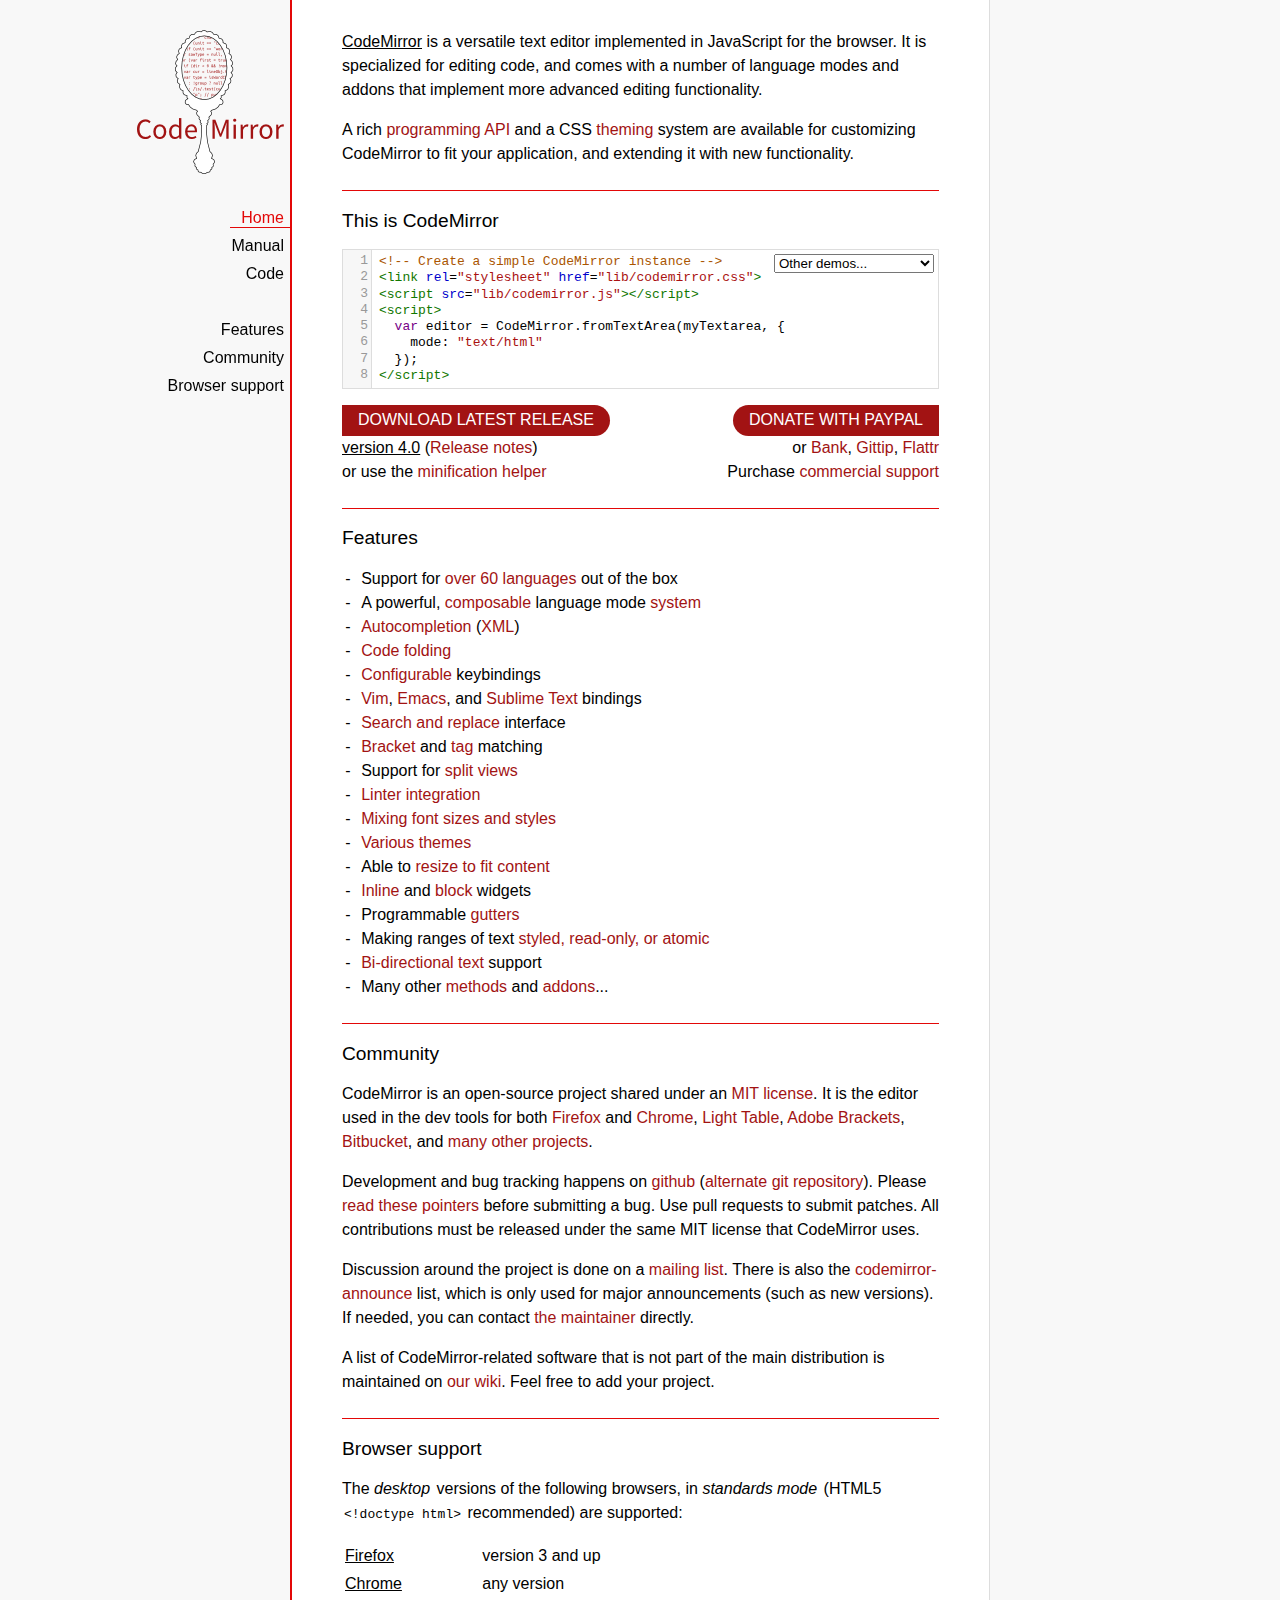
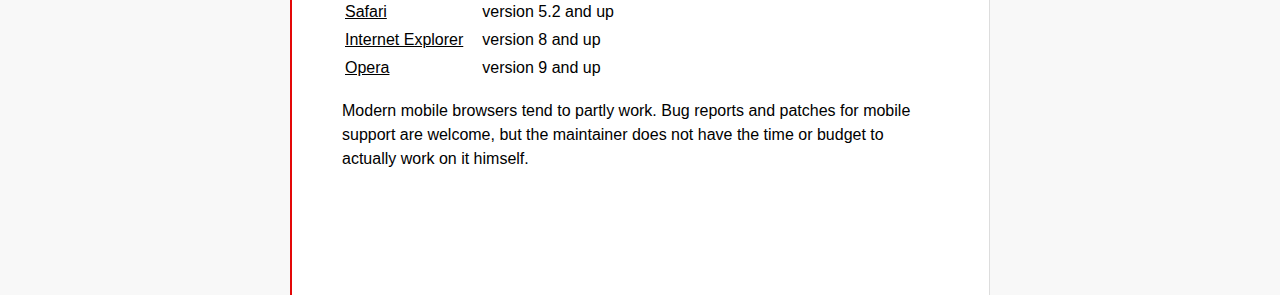
<file: static/plugin/codemirror/index.html>
<!doctype html>

<title>CodeMirror</title>
<meta charset="utf-8"/>

<link rel=stylesheet href="lib/codemirror.css">
<link rel=stylesheet href="doc/docs.css">
<script src="lib/codemirror.js"></script>
<script src="mode/xml/xml.js"></script>
<script src="mode/javascript/javascript.js"></script>
<script src="mode/css/css.js"></script>
<script src="mode/htmlmixed/htmlmixed.js"></script>
<script src="addon/edit/matchbrackets.js"></script>

<script src="doc/activebookmark.js"></script>

<style>
  .CodeMirror { height: auto; border: 1px solid #ddd; }
  .CodeMirror-scroll { max-height: 200px; }
  .CodeMirror pre { padding-left: 7px; line-height: 1.25; }
</style>

<div id=nav>
  <a href="http://codemirror.net"><img id=logo src="doc/logo.png"></a>

  <ul>
    <li><a class=active data-default="true" href="#description">Home</a>
    <li><a href="doc/manual.html">Manual</a>
    <li><a href="https://github.com/marijnh/codemirror">Code</a>
  </ul>
  <ul>
    <li><a href="#features">Features</a>
    <li><a href="#community">Community</a>
    <li><a href="#browsersupport">Browser support</a>
  </ul>
</div>

<article>

<section id=description class=first>
  <p><strong>CodeMirror</strong> is a versatile text editor
  implemented in JavaScript for the browser. It is specialized for
  editing code, and comes with a number of language modes and addons
  that implement more advanced editing functionality.</p>

  <p>A rich <a href="doc/manual.html#api">programming API</a> and a
  CSS <a href="doc/manual.html#styling">theming</a> system are
  available for customizing CodeMirror to fit your application, and
  extending it with new functionality.</p>
</section>

<section id=demo>
  <h2>This is CodeMirror</h2>
  <form style="position: relative; margin-top: .5em;"><textarea id=demotext>
<!-- Create a simple CodeMirror instance -->
<link rel="stylesheet" href="lib/codemirror.css">
<script src="lib/codemirror.js"></script>
<script>
  var editor = CodeMirror.fromTextArea(myTextarea, {
    mode: "text/html"
  });
</script></textarea>
  <select id="demolist" onchange="document.location = this.options[this.selectedIndex].value;">
    <option value="#">Other demos...</option>
    <option value="demo/complete.html">Autocompletion</option>
    <option value="demo/folding.html">Code folding</option>
    <option value="demo/theme.html">Themes</option>
    <option value="mode/htmlmixed/index.html">Mixed language modes</option>
    <option value="demo/bidi.html">Bi-directional text</option>
    <option value="demo/variableheight.html">Variable font sizes</option>
    <option value="demo/search.html">Search interface</option>
    <option value="demo/vim.html">Vim bindings</option>
    <option value="demo/emacs.html">Emacs bindings</option>
    <option value="demo/sublime.html">Sublime Text bindings</option>
    <option value="demo/tern.html">Tern integration</option>
    <option value="demo/merge.html">Merge/diff interface</option>
    <option value="demo/fullscreen.html">Full-screen editor</option>
  </select></form>
  <script>
    var editor = CodeMirror.fromTextArea(document.getElementById("demotext"), {
      lineNumbers: true,
      mode: "text/html",
      matchBrackets: true
    });
  </script>
  <div style="position: relative; margin: 1em 0;">
    <a class="bigbutton left" href="http://codemirror.net/codemirror.zip">DOWNLOAD LATEST RELEASE</a>
    <div><strong>version 4.0</strong> (<a href="doc/releases.html">Release notes</a>)</div>
    <div>or use the <a href="doc/compress.html">minification helper</a></div>
    <div style="position: absolute; top: 0; right: 0; text-align: right">
      <span class="bigbutton right" onclick="document.getElementById('paypal').submit();">DONATE WITH PAYPAL</span>
      <div style="position: relative">
        or <span onclick="document.getElementById('bankinfo').style.display = 'block';" class=quasilink>Bank</span>,
        <a href="https://www.gittip.com/marijnh">Gittip</a>,
        <a href="https://flattr.com/profile/marijnh">Flattr</a><br>
        <div id=bankinfo>
          <span id=bankinfo_close onclick="document.getElementById('bankinfo').style.display = '';">×</span>
          Bank: <i>Rabobank</i><br/>
          Country: <i>Netherlands</i><br/>
          SWIFT: <i>RABONL2U</i><br/>
          Account: <i>147850770</i><br/>
          Name: <i>Marijn Haverbeke</i><br/>
          IBAN: <i>NL26 RABO 0147 8507 70</i>
        </div>
        <form action="https://www.paypal.com/cgi-bin/webscr" method="post" id="paypal">
          <input type="hidden" name="cmd" value="_s-xclick"/>
          <input type="hidden" name="hosted_button_id" value="3FVHS5FGUY7CC"/>
        </form>
      </div>
      <div>
        Purchase <a href="http://codemirror.com">commercial support</a>
      </div>
    </div>
  </div>
</section>

<section id=features>
  <h2>Features</h2>
  <ul>
    <li>Support for <a href="mode/index.html">over 60 languages</a> out of the box
    <li>A powerful, <a href="mode/htmlmixed/index.html">composable</a> language mode <a href="doc/manual.html#modeapi">system</a>
    <li><a href="doc/manual.html#addon_show-hint">Autocompletion</a> (<a href="demo/xmlcomplete.html">XML</a>)
    <li><a href="doc/manual.html#addon_foldcode">Code folding</a>
    <li><a href="doc/manual.html#option_extraKeys">Configurable</a> keybindings
    <li><a href="demo/vim.html">Vim</a>, <a href="demo/emacs.html">Emacs</a>, and <a href="demo/sublime.html">Sublime Text</a> bindings
    <li><a href="doc/manual.html#addon_search">Search and replace</a> interface
    <li><a href="doc/manual.html#addon_matchbrackets">Bracket</a> and <a href="doc/manual.html#addon_matchtags">tag</a> matching
    <li>Support for <a href="demo/buffers.html">split views</a>
    <li><a href="doc/manual.html#addon_lint">Linter integration</a>
    <li><a href="demo/variableheight.html">Mixing font sizes and styles</a>
    <li><a href="demo/theme.html">Various themes</a>
    <li>Able to <a href="demo/resize.html">resize to fit content</a>
    <li><a href="doc/manual.html#mark_replacedWith">Inline</a> and <a href="doc/manual.html#addLineWidget">block</a> widgets
    <li>Programmable <a href="demo/marker.html">gutters</a>
    <li>Making ranges of text <a href="doc/manual.html#markText">styled, read-only, or atomic</a>
    <li><a href="demo/bidi.html">Bi-directional text</a> support
    <li>Many other <a href="doc/manual.html#api">methods</a> and <a href="doc/manual.html#addons">addons</a>...
  </ul>
</section>

<section id=community>
  <h2>Community</h2>

  <p>CodeMirror is an open-source project shared under
  an <a href="LICENSE">MIT license</a>. It is the editor used in the
  dev tools for
  both <a href="https://hacks.mozilla.org/2013/11/firefox-developer-tools-episode-27-edit-as-html-codemirror-more/">Firefox</a>
  and <a href="https://developers.google.com/chrome-developer-tools/">Chrome</a>, <a href="http://www.lighttable.com/">Light
  Table</a>, <a href="http://brackets.io/">Adobe
  Brackets</a>, <a href="http://blog.bitbucket.org/2013/05/14/edit-your-code-in-the-cloud-with-bitbucket/">Bitbucket</a>,
  and <a href="doc/realworld.html">many other projects</a>.</p>

  <p>Development and bug tracking happens
  on <a href="https://github.com/marijnh/CodeMirror/">github</a>
  (<a href="http://marijnhaverbeke.nl/git/codemirror">alternate git
  repository</a>).
  Please <a href="http://codemirror.net/doc/reporting.html">read these
  pointers</a> before submitting a bug. Use pull requests to submit
  patches. All contributions must be released under the same MIT
  license that CodeMirror uses.</p>

  <p>Discussion around the project is done on
  a <a href="http://groups.google.com/group/codemirror">mailing list</a>.
  There is also
  the <a href="http://groups.google.com/group/codemirror-announce">codemirror-announce</a>
  list, which is only used for major announcements (such as new
  versions). If needed, you can
  contact <a href="mailto:marijnh@gmail.com">the maintainer</a>
  directly.</p>

  <p>A list of CodeMirror-related software that is not part of the
  main distribution is maintained
  on <a href="https://github.com/marijnh/CodeMirror/wiki/CodeMirror-addons">our
  wiki</a>. Feel free to add your project.</p>
</section>

<section id=browsersupport>
  <h2>Browser support</h2>
  <p>The <em>desktop</em> versions of the following browsers,
  in <em>standards mode</em> (HTML5 <code>&lt;!doctype html></code>
  recommended) are supported:</p>
  <table style="margin-bottom: 1em">
    <tr><th>Firefox</th><td>version 3 and up</td></tr>
    <tr><th>Chrome</th><td>any version</td></tr>
    <tr><th>Safari</th><td>version 5.2 and up</td></tr>
    <tr><th style="padding-right: 1em;">Internet Explorer</th><td>version 8 and up</td></tr>
    <tr><th>Opera</th><td>version 9 and up</td></tr>
  </table>
  <p>Modern mobile browsers tend to partly work. Bug reports and
  patches for mobile support are welcome, but the maintainer does not
  have the time or budget to actually work on it himself.</p>
</section>

</article>
</file>
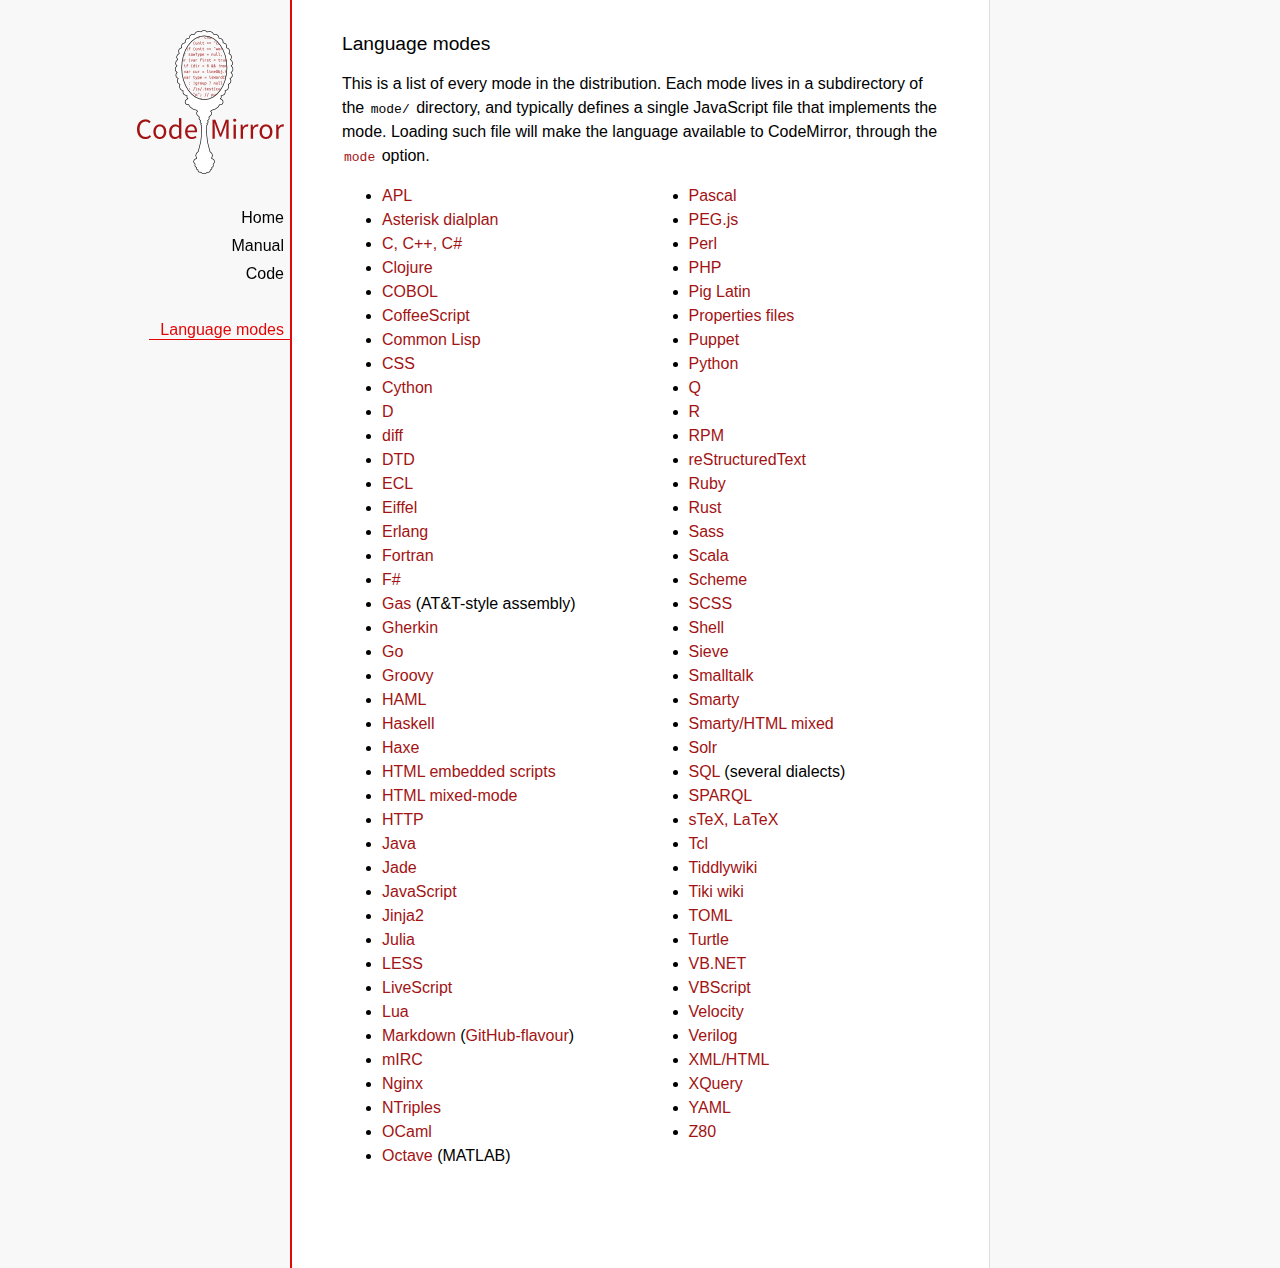
<file: static/plugin/codemirror/mode/index.html>
<!doctype html>

<title>CodeMirror: Language Modes</title>
<meta charset="utf-8"/>
<link rel=stylesheet href="../doc/docs.css">

<div id=nav>
  <a href="http://codemirror.net"><img id=logo src="../doc/logo.png"></a>

  <ul>
    <li><a href="../index.html">Home</a>
    <li><a href="../doc/manual.html">Manual</a>
    <li><a href="https://github.com/marijnh/codemirror">Code</a>
  </ul>
  <ul>
    <li><a class=active href="#">Language modes</a>
  </ul>
</div>

<article>

<h2>Language modes</h2>

<p>This is a list of every mode in the distribution. Each mode lives
in a subdirectory of the <code>mode/</code> directory, and typically
defines a single JavaScript file that implements the mode. Loading
such file will make the language available to CodeMirror, through
the <a href="manual.html#option_mode"><code>mode</code></a>
option.</p>

<div style="-webkit-columns: 100px 2; -moz-columns: 100px 2; columns: 100px 2;">
    <ul style="margin-top: 0">
      <li><a href="apl/index.html">APL</a></li>
      <li><a href="asterisk/index.html">Asterisk dialplan</a></li>
      <li><a href="clike/index.html">C, C++, C#</a></li>
      <li><a href="clojure/index.html">Clojure</a></li>
      <li><a href="cobol/index.html">COBOL</a></li>
      <li><a href="coffeescript/index.html">CoffeeScript</a></li>
      <li><a href="commonlisp/index.html">Common Lisp</a></li>
      <li><a href="css/index.html">CSS</a></li>
      <li><a href="python/index.html">Cython</a></li>
      <li><a href="d/index.html">D</a></li>
      <li><a href="diff/index.html">diff</a></li>
      <li><a href="dtd/index.html">DTD</a></li>
      <li><a href="ecl/index.html">ECL</a></li>
      <li><a href="eiffel/index.html">Eiffel</a></li>
      <li><a href="erlang/index.html">Erlang</a></li>
      <li><a href="fortran/index.html">Fortran</a></li>
      <li><a href="mllike/index.html">F#</a></li>
      <li><a href="gas/index.html">Gas</a> (AT&amp;T-style assembly)</li>
      <li><a href="gherkin/index.html">Gherkin</a></li>
      <li><a href="go/index.html">Go</a></li>
      <li><a href="groovy/index.html">Groovy</a></li>
      <li><a href="haml/index.html">HAML</a></li>
      <li><a href="haskell/index.html">Haskell</a></li>
      <li><a href="haxe/index.html">Haxe</a></li>
      <li><a href="htmlembedded/index.html">HTML embedded scripts</a></li>
      <li><a href="htmlmixed/index.html">HTML mixed-mode</a></li>
      <li><a href="http/index.html">HTTP</a></li>
      <li><a href="clike/index.html">Java</a></li>
      <li><a href="jade/index.html">Jade</a></li>
      <li><a href="javascript/index.html">JavaScript</a></li>
      <li><a href="jinja2/index.html">Jinja2</a></li>
      <li><a href="julia/index.html">Julia</a></li>
      <li><a href="css/less.html">LESS</a></li>
      <li><a href="livescript/index.html">LiveScript</a></li>
      <li><a href="lua/index.html">Lua</a></li>
      <li><a href="markdown/index.html">Markdown</a> (<a href="gfm/index.html">GitHub-flavour</a>)</li>
      <li><a href="mirc/index.html">mIRC</a></li>
      <li><a href="nginx/index.html">Nginx</a></li>
      <li><a href="ntriples/index.html">NTriples</a></li>
      <li><a href="mllike/index.html">OCaml</a></li>
      <li><a href="octave/index.html">Octave</a> (MATLAB)</li>
      <li><a href="pascal/index.html">Pascal</a></li>
      <li><a href="pegjs/index.html">PEG.js</a></li>
      <li><a href="perl/index.html">Perl</a></li>
      <li><a href="php/index.html">PHP</a></li>
      <li><a href="pig/index.html">Pig Latin</a></li>
      <li><a href="properties/index.html">Properties files</a></li>
      <li><a href="puppet/index.html">Puppet</a></li>
      <li><a href="python/index.html">Python</a></li>
      <li><a href="q/index.html">Q</a></li>
      <li><a href="r/index.html">R</a></li>
      <li><a href="rpm/index.html">RPM</a></li>
      <li><a href="rst/index.html">reStructuredText</a></li>
      <li><a href="ruby/index.html">Ruby</a></li>
      <li><a href="rust/index.html">Rust</a></li>
      <li><a href="sass/index.html">Sass</a></li>
      <li><a href="clike/scala.html">Scala</a></li>
      <li><a href="scheme/index.html">Scheme</a></li>
      <li><a href="css/scss.html">SCSS</a></li>
      <li><a href="shell/index.html">Shell</a></li>
      <li><a href="sieve/index.html">Sieve</a></li>
      <li><a href="smalltalk/index.html">Smalltalk</a></li>
      <li><a href="smarty/index.html">Smarty</a></li>
      <li><a href="smartymixed/index.html">Smarty/HTML mixed</a></li>
      <li><a href="solr/index.html">Solr</a></li>
      <li><a href="sql/index.html">SQL</a> (several dialects)</li>
      <li><a href="sparql/index.html">SPARQL</a></li>
      <li><a href="stex/index.html">sTeX, LaTeX</a></li>
      <li><a href="tcl/index.html">Tcl</a></li>
      <li><a href="tiddlywiki/index.html">Tiddlywiki</a></li>
      <li><a href="tiki/index.html">Tiki wiki</a></li>
      <li><a href="toml/index.html">TOML</a></li>
      <li><a href="turtle/index.html">Turtle</a></li>
      <li><a href="vb/index.html">VB.NET</a></li>
      <li><a href="vbscript/index.html">VBScript</a></li>
      <li><a href="velocity/index.html">Velocity</a></li>
      <li><a href="verilog/index.html">Verilog</a></li>
      <li><a href="xml/index.html">XML/HTML</a></li>
      <li><a href="xquery/index.html">XQuery</a></li>
      <li><a href="yaml/index.html">YAML</a></li>
      <li><a href="z80/index.html">Z80</a></li>
    </ul>
  </div>

</article>
</file>
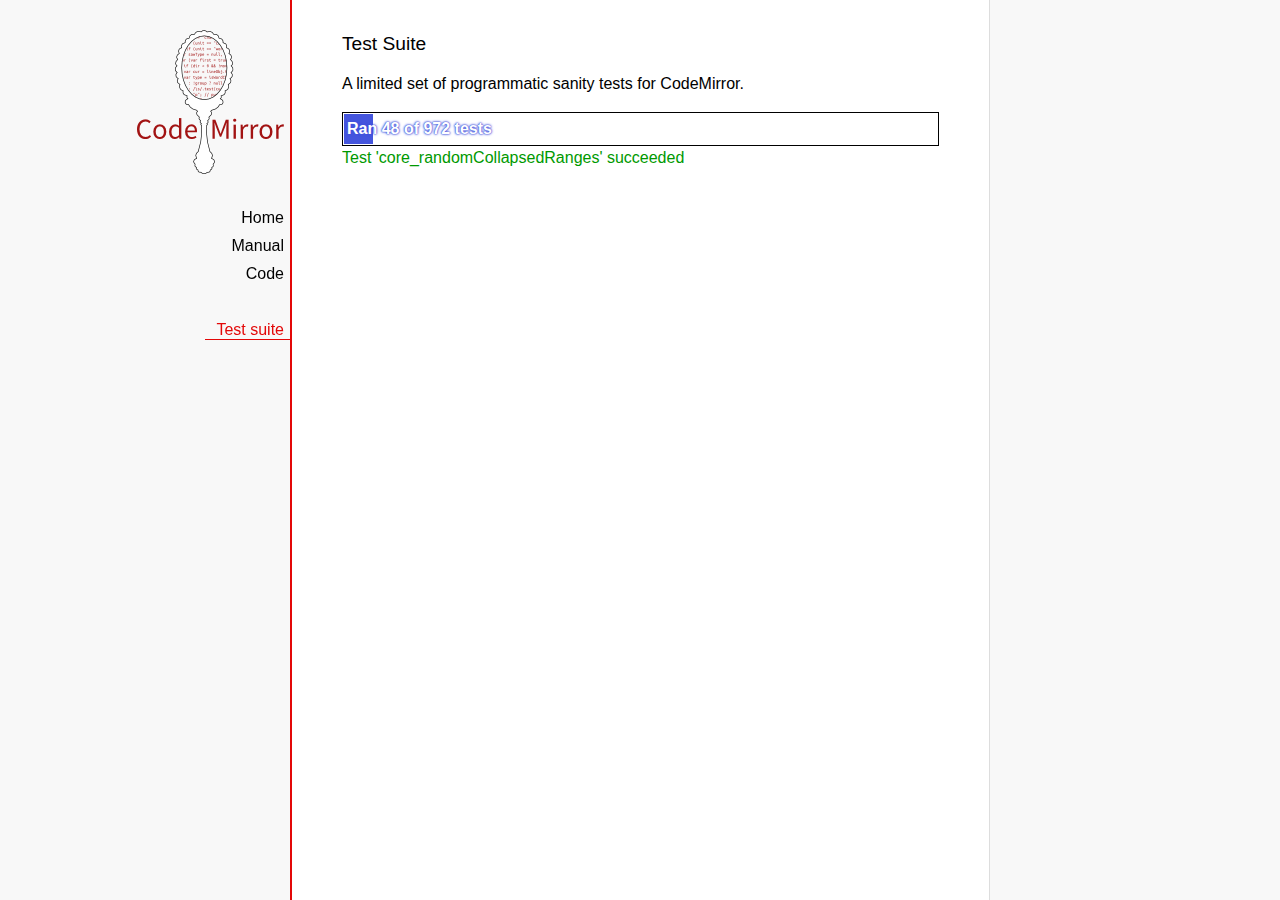
<file: static/plugin/codemirror/test/index.html>
<!doctype html>

<title>CodeMirror: Test Suite</title>
<meta charset="utf-8"/>
<link rel=stylesheet href="../doc/docs.css">

<link rel="stylesheet" href="../lib/codemirror.css">
<link rel="stylesheet" href="mode_test.css">
<script src="../doc/activebookmark.js"></script>
<script src="../lib/codemirror.js"></script>
<script src="../addon/mode/overlay.js"></script>
<script src="../addon/mode/multiplex.js"></script>
<script src="../addon/search/searchcursor.js"></script>
<script src="../addon/dialog/dialog.js"></script>
<script src="../addon/edit/matchbrackets.js"></script>
<script src="../addon/comment/comment.js"></script>
<script src="../mode/javascript/javascript.js"></script>
<script src="../mode/xml/xml.js"></script>
<script src="../keymap/vim.js"></script>
<script src="../keymap/emacs.js"></script>
<script src="../keymap/sublime.js"></script>

<style type="text/css">
  .ok {color: #090;}
  .fail {color: #e00;}
  .error {color: #c90;}
  .done {font-weight: bold;}
  #progress {
  background: #45d;
  color: white;
  text-shadow: 0 0 1px #45d, 0 0 2px #45d, 0 0 3px #45d;
  font-weight: bold;
  white-space: pre;
  }
  #testground {
  visibility: hidden;
  }
  #testground.offscreen {
  visibility: visible;
  position: absolute;
  left: -10000px;
  top: -10000px;
  }
  .CodeMirror { border: 1px solid black; }
</style>

<div id=nav>
  <a href="http://codemirror.net"><img id=logo src="../doc/logo.png"></a>

  <ul>
    <li><a href="../index.html">Home</a>
    <li><a href="../doc/manual.html">Manual</a>
    <li><a href="https://github.com/marijnh/codemirror">Code</a>
  </ul>
  <ul>
    <li><a class=active href="#">Test suite</a>
  </ul>
</div>

<article>
  <h2>Test Suite</h2>

    <p>A limited set of programmatic sanity tests for CodeMirror.</p>

    <div style="border: 1px solid black; padding: 1px; max-width: 700px;">
      <div style="width: 0px;" id=progress><div style="padding: 3px;">Ran <span id="progress_ran">0</span><span id="progress_total"> of 0</span> tests</div></div>
    </div>
    <p id=status>Please enable JavaScript...</p>
    <div id=output></div>

    <div id=testground></div>

    <script src="driver.js"></script>
    <script src="test.js"></script>
    <script src="doc_test.js"></script>
    <script src="multi_test.js"></script>
    <script src="comment_test.js"></script>
    <script src="search_test.js"></script>
    <script src="mode_test.js"></script>
    <script src="../mode/javascript/test.js"></script>
    <script src="../mode/css/css.js"></script>
    <script src="../mode/css/test.js"></script>
    <script src="../mode/css/scss_test.js"></script>
    <script src="../mode/css/less_test.js"></script>
    <script src="../mode/xml/xml.js"></script>
    <script src="../mode/htmlmixed/htmlmixed.js"></script>
    <script src="../mode/ruby/ruby.js"></script>
    <script src="../mode/ruby/test.js"></script>
    <script src="../mode/haml/haml.js"></script>
    <script src="../mode/haml/test.js"></script>
    <script src="../mode/markdown/markdown.js"></script>
    <script src="../mode/markdown/test.js"></script>
    <script src="../mode/gfm/gfm.js"></script>
    <script src="../mode/gfm/test.js"></script>
    <script src="../mode/stex/stex.js"></script>
    <script src="../mode/stex/test.js"></script>
    <script src="../mode/xquery/xquery.js"></script>
    <script src="../mode/xquery/test.js"></script>
    <script src="../addon/mode/multiplex_test.js"></script>
    <script src="vim_test.js"></script>
    <script src="emacs_test.js"></script>
    <script src="sublime_test.js"></script>
    <script>
      window.onload = runHarness;
      CodeMirror.on(window, 'hashchange', runHarness);

      function esc(str) {
        return str.replace(/[<&]/, function(ch) { return ch == "<" ? "&lt;" : "&amp;"; });
      }

      var output = document.getElementById("output"),
          progress = document.getElementById("progress"),
          progressRan = document.getElementById("progress_ran").childNodes[0],
          progressTotal = document.getElementById("progress_total").childNodes[0];
      var count = 0,
          failed = 0,
          skipped = 0,
          bad = "",
          running = false, // Flag that states tests are running
          quit = false, // Flag to quit tests ASAP
          verbose = false; // Adds message for *every* test to output

      function runHarness(){
        if (running) {
          quit = true;
          setStatus("Restarting tests...", '', true);
          setTimeout(function(){runHarness();}, 500);
          return;
        }
        filters = [];
        verbose = false;
        if (window.location.hash.substr(1)){
          var strings = window.location.hash.substr(1).split(",");
          while (strings.length) {
            var s = strings.shift();
            if (s === "verbose")
              verbose = true;
            else
              filters.push(parseTestFilter(decodeURIComponent(s)));;
          }
        }
        quit = false;
        running = true;
        setStatus("Loading tests...");
        count = 0;
        failed = 0;
        skipped = 0;
        bad = "";
        totalTests = countTests();
        progressTotal.nodeValue = " of " + totalTests;
        progressRan.nodeValue = count;
        output.innerHTML = '';
        document.getElementById("testground").innerHTML = "<form>" +
          "<textarea id=\"code\" name=\"code\"></textarea>" +
          "<input type=submit value=ok name=submit>" +
          "</form>";
        runTests(displayTest);
      }

      function setStatus(message, className, force){
        if (quit && !force) return;
        if (!message) throw("must provide message");
        var status = document.getElementById("status").childNodes[0];
        status.nodeValue = message;
        status.parentNode.className = className;
      }
      function addOutput(name, className, code){
        var newOutput = document.createElement("dl");
        var newTitle = document.createElement("dt");
        newTitle.className = className;
        newTitle.appendChild(document.createTextNode(name));
        newOutput.appendChild(newTitle);
        var newMessage = document.createElement("dd");
        newMessage.innerHTML = code;
        newOutput.appendChild(newTitle);
        newOutput.appendChild(newMessage);
        output.appendChild(newOutput);
      }
      function displayTest(type, name, customMessage) {
        var message = "???";
        if (type != "done" && type != "skipped") ++count;
        progress.style.width = (count * (progress.parentNode.clientWidth - 2) / totalTests) + "px";
        progressRan.nodeValue = count;
        if (type == "ok") {
          message = "Test '" + name + "' succeeded";
          if (!verbose) customMessage = false;
        } else if (type == "skipped") {
          message = "Test '" + name + "' skipped";
          ++skipped;
          if (!verbose) customMessage = false;
        } else if (type == "expected") {
          message = "Test '" + name + "' failed as expected";
          if (!verbose) customMessage = false;
        } else if (type == "error" || type == "fail") {
          ++failed;
          message = "Test '" + name + "' failed";
        } else if (type == "done") {
          if (failed) {
            type += " fail";
            message = failed + " failure" + (failed > 1 ? "s" : "");
          } else if (count < totalTests) {
            failed = totalTests - count;
            type += " fail";
            message = failed + " failure" + (failed > 1 ? "s" : "");
          } else {
            type += " ok";
            message = "All passed";
            if (skipped) {
              message += " (" + skipped + " skipped)";
            }
          }
          progressTotal.nodeValue = '';
          customMessage = true; // Hack to avoid adding to output
        }
        if (verbose && !customMessage)  customMessage = message;
        setStatus(message, type);
        if (customMessage && customMessage.length > 0) {
          addOutput(name, type, customMessage);
        }
      }
    </script>

</article>
</file>
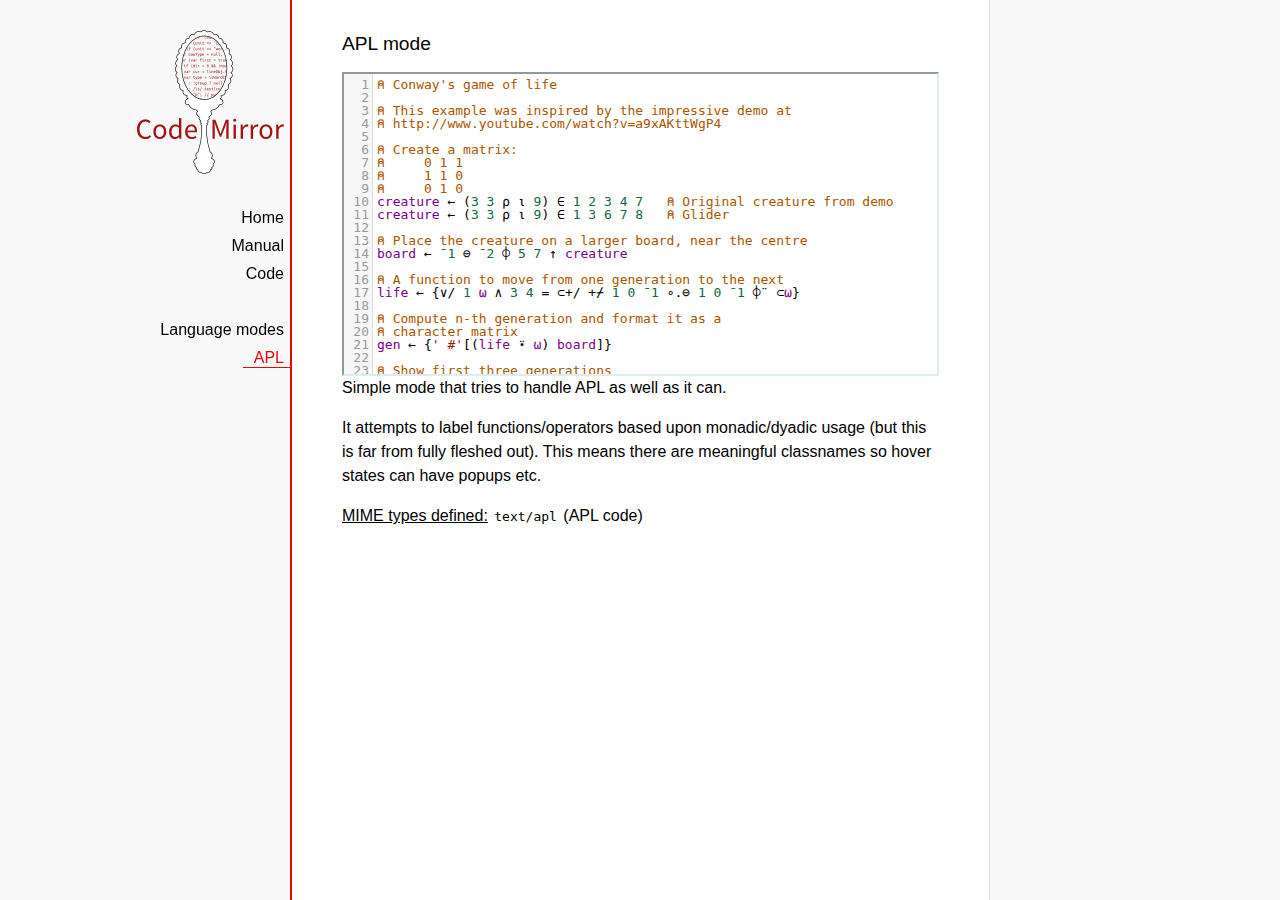
<file: static/plugin/codemirror/mode/apl/index.html>
<!doctype html>

<title>CodeMirror: APL mode</title>
<meta charset="utf-8"/>
<link rel=stylesheet href="../../doc/docs.css">

<link rel="stylesheet" href="../../lib/codemirror.css">
<script src="../../lib/codemirror.js"></script>
<script src="../../addon/edit/matchbrackets.js"></script>
<script src="./apl.js"></script>
<style>
	.CodeMirror { border: 2px inset #dee; }
    </style>
<div id=nav>
  <a href="http://codemirror.net"><img id=logo src="../../doc/logo.png"></a>

  <ul>
    <li><a href="../../index.html">Home</a>
    <li><a href="../../doc/manual.html">Manual</a>
    <li><a href="https://github.com/marijnh/codemirror">Code</a>
  </ul>
  <ul>
    <li><a href="../index.html">Language modes</a>
    <li><a class=active href="#">APL</a>
  </ul>
</div>

<article>
<h2>APL mode</h2>
<form><textarea id="code" name="code">
⍝ Conway's game of life

⍝ This example was inspired by the impressive demo at
⍝ http://www.youtube.com/watch?v=a9xAKttWgP4

⍝ Create a matrix:
⍝     0 1 1
⍝     1 1 0
⍝     0 1 0
creature ← (3 3 ⍴ ⍳ 9) ∈ 1 2 3 4 7   ⍝ Original creature from demo
creature ← (3 3 ⍴ ⍳ 9) ∈ 1 3 6 7 8   ⍝ Glider

⍝ Place the creature on a larger board, near the centre
board ← ¯1 ⊖ ¯2 ⌽ 5 7 ↑ creature

⍝ A function to move from one generation to the next
life ← {∨/ 1 ⍵ ∧ 3 4 = ⊂+/ +⌿ 1 0 ¯1 ∘.⊖ 1 0 ¯1 ⌽¨ ⊂⍵}

⍝ Compute n-th generation and format it as a
⍝ character matrix
gen ← {' #'[(life ⍣ ⍵) board]}

⍝ Show first three generations
(gen 1) (gen 2) (gen 3)
</textarea></form>

    <script>
      var editor = CodeMirror.fromTextArea(document.getElementById("code"), {
        lineNumbers: true,
        matchBrackets: true,
        mode: "text/apl"
      });
    </script>

    <p>Simple mode that tries to handle APL as well as it can.</p>
    <p>It attempts to label functions/operators based upon
    monadic/dyadic usage (but this is far from fully fleshed out).
    This means there are meaningful classnames so hover states can
    have popups etc.</p>

    <p><strong>MIME types defined:</strong> <code>text/apl</code> (APL code)</p>
  </article>
</file>
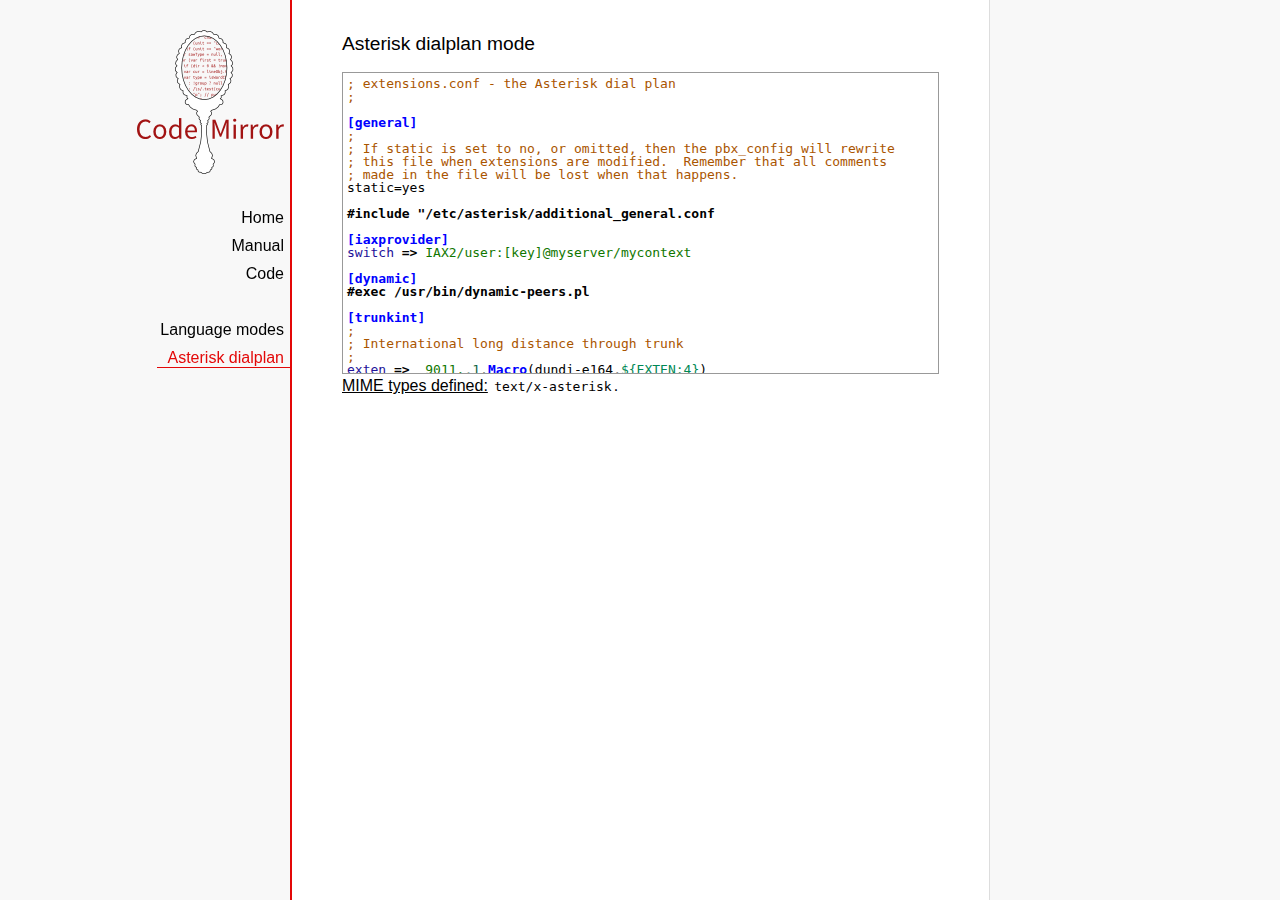
<file: static/plugin/codemirror/mode/asterisk/index.html>
<!doctype html>

<title>CodeMirror: Asterisk dialplan mode</title>
<meta charset="utf-8"/>
<link rel=stylesheet href="../../doc/docs.css">

<link rel="stylesheet" href="../../lib/codemirror.css">
<script src="../../lib/codemirror.js"></script>
<script src="asterisk.js"></script>
<style>
      .CodeMirror {border: 1px solid #999;}
      .cm-s-default span.cm-arrow { color: red; }
    </style>
<div id=nav>
  <a href="http://codemirror.net"><img id=logo src="../../doc/logo.png"></a>

  <ul>
    <li><a href="../../index.html">Home</a>
    <li><a href="../../doc/manual.html">Manual</a>
    <li><a href="https://github.com/marijnh/codemirror">Code</a>
  </ul>
  <ul>
    <li><a href="../index.html">Language modes</a>
    <li><a class=active href="#">Asterisk dialplan</a>
  </ul>
</div>

<article>
<h2>Asterisk dialplan mode</h2>
<form><textarea id="code" name="code">
; extensions.conf - the Asterisk dial plan
;

[general]
;
; If static is set to no, or omitted, then the pbx_config will rewrite
; this file when extensions are modified.  Remember that all comments
; made in the file will be lost when that happens.
static=yes

#include "/etc/asterisk/additional_general.conf

[iaxprovider]
switch => IAX2/user:[key]@myserver/mycontext

[dynamic]
#exec /usr/bin/dynamic-peers.pl

[trunkint]
;
; International long distance through trunk
;
exten => _9011.,1,Macro(dundi-e164,${EXTEN:4})
exten => _9011.,n,Dial(${GLOBAL(TRUNK)}/${FILTER(0-9,${EXTEN:${GLOBAL(TRUNKMSD)}})})

[local]
;
; Master context for local, toll-free, and iaxtel calls only
;
ignorepat => 9
include => default

[demo]
include => stdexten
;
; We start with what to do when a call first comes in.
;
exten => s,1,Wait(1)			; Wait a second, just for fun
same  => n,Answer			; Answer the line
same  => n,Set(TIMEOUT(digit)=5)	; Set Digit Timeout to 5 seconds
same  => n,Set(TIMEOUT(response)=10)	; Set Response Timeout to 10 seconds
same  => n(restart),BackGround(demo-congrats)	; Play a congratulatory message
same  => n(instruct),BackGround(demo-instruct)	; Play some instructions
same  => n,WaitExten			; Wait for an extension to be dialed.

exten => 2,1,BackGround(demo-moreinfo)	; Give some more information.
exten => 2,n,Goto(s,instruct)

exten => 3,1,Set(LANGUAGE()=fr)		; Set language to french
exten => 3,n,Goto(s,restart)		; Start with the congratulations

exten => 1000,1,Goto(default,s,1)
;
; We also create an example user, 1234, who is on the console and has
; voicemail, etc.
;
exten => 1234,1,Playback(transfer,skip)		; "Please hold while..."
					; (but skip if channel is not up)
exten => 1234,n,Gosub(${EXTEN},stdexten(${GLOBAL(CONSOLE)}))
exten => 1234,n,Goto(default,s,1)		; exited Voicemail

exten => 1235,1,Voicemail(1234,u)		; Right to voicemail

exten => 1236,1,Dial(Console/dsp)		; Ring forever
exten => 1236,n,Voicemail(1234,b)		; Unless busy

;
; # for when they're done with the demo
;
exten => #,1,Playback(demo-thanks)	; "Thanks for trying the demo"
exten => #,n,Hangup			; Hang them up.

;
; A timeout and "invalid extension rule"
;
exten => t,1,Goto(#,1)			; If they take too long, give up
exten => i,1,Playback(invalid)		; "That's not valid, try again"

;
; Create an extension, 500, for dialing the
; Asterisk demo.
;
exten => 500,1,Playback(demo-abouttotry); Let them know what's going on
exten => 500,n,Dial(IAX2/guest@pbx.digium.com/s@default)	; Call the Asterisk demo
exten => 500,n,Playback(demo-nogo)	; Couldn't connect to the demo site
exten => 500,n,Goto(s,6)		; Return to the start over message.

;
; Create an extension, 600, for evaluating echo latency.
;
exten => 600,1,Playback(demo-echotest)	; Let them know what's going on
exten => 600,n,Echo			; Do the echo test
exten => 600,n,Playback(demo-echodone)	; Let them know it's over
exten => 600,n,Goto(s,6)		; Start over

;
;	You can use the Macro Page to intercom a individual user
exten => 76245,1,Macro(page,SIP/Grandstream1)
; or if your peernames are the same as extensions
exten => _7XXX,1,Macro(page,SIP/${EXTEN})
;
;
; System Wide Page at extension 7999
;
exten => 7999,1,Set(TIMEOUT(absolute)=60)
exten => 7999,2,Page(Local/Grandstream1@page&Local/Xlite1@page&Local/1234@page/n,d)

; Give voicemail at extension 8500
;
exten => 8500,1,VoicemailMain
exten => 8500,n,Goto(s,6)

    </textarea></form>
    <script>
      var editor = CodeMirror.fromTextArea(document.getElementById("code"), {
        mode: "text/x-asterisk",
        matchBrackets: true,
        lineNumber: true
      });
    </script>

    <p><strong>MIME types defined:</strong> <code>text/x-asterisk</code>.</p>

  </article>
</file>
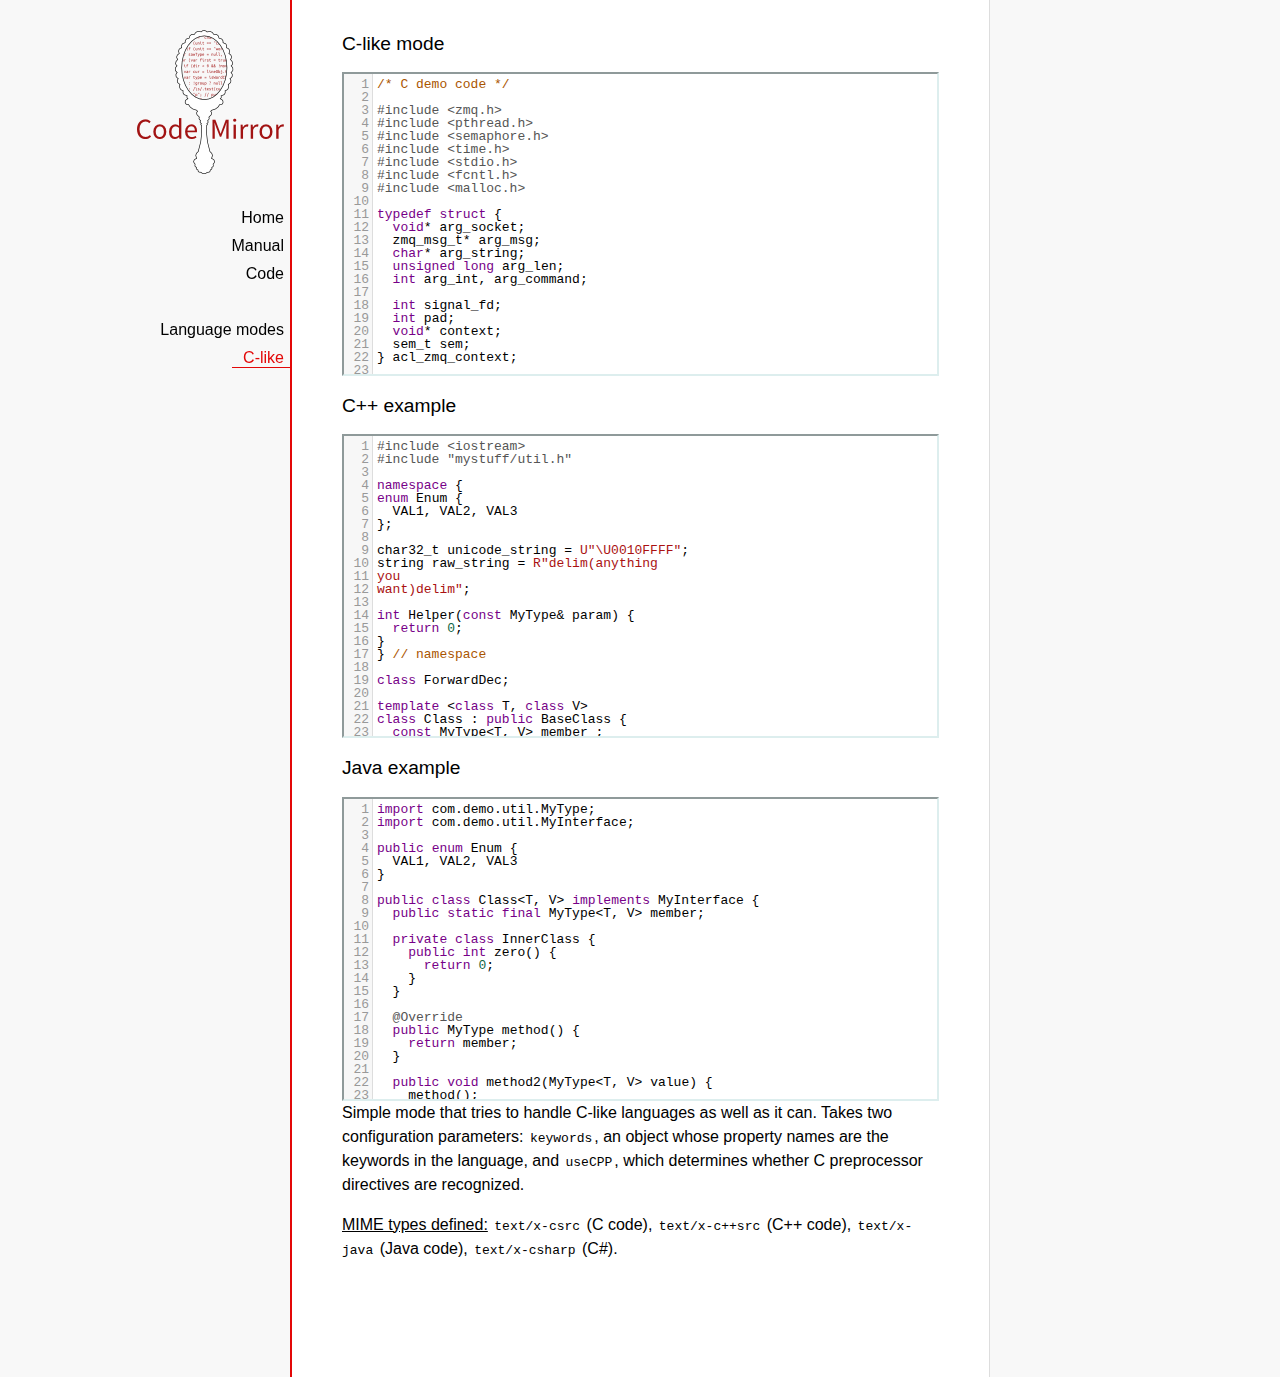
<file: static/plugin/codemirror/mode/clike/index.html>
<!doctype html>

<title>CodeMirror: C-like mode</title>
<meta charset="utf-8"/>
<link rel=stylesheet href="../../doc/docs.css">

<link rel="stylesheet" href="../../lib/codemirror.css">
<script src="../../lib/codemirror.js"></script>
<script src="../../addon/edit/matchbrackets.js"></script>
<script src="clike.js"></script>
<style>.CodeMirror {border: 2px inset #dee;}</style>
<div id=nav>
  <a href="http://codemirror.net"><img id=logo src="../../doc/logo.png"></a>

  <ul>
    <li><a href="../../index.html">Home</a>
    <li><a href="../../doc/manual.html">Manual</a>
    <li><a href="https://github.com/marijnh/codemirror">Code</a>
  </ul>
  <ul>
    <li><a href="../index.html">Language modes</a>
    <li><a class=active href="#">C-like</a>
  </ul>
</div>

<article>
<h2>C-like mode</h2>

<div><textarea id="c-code">
/* C demo code */

#include <zmq.h>
#include <pthread.h>
#include <semaphore.h>
#include <time.h>
#include <stdio.h>
#include <fcntl.h>
#include <malloc.h>

typedef struct {
  void* arg_socket;
  zmq_msg_t* arg_msg;
  char* arg_string;
  unsigned long arg_len;
  int arg_int, arg_command;

  int signal_fd;
  int pad;
  void* context;
  sem_t sem;
} acl_zmq_context;

#define p(X) (context->arg_##X)

void* zmq_thread(void* context_pointer) {
  acl_zmq_context* context = (acl_zmq_context*)context_pointer;
  char ok = 'K', err = 'X';
  int res;

  while (1) {
    while ((res = sem_wait(&amp;context->sem)) == EINTR);
    if (res) {write(context->signal_fd, &amp;err, 1); goto cleanup;}
    switch(p(command)) {
    case 0: goto cleanup;
    case 1: p(socket) = zmq_socket(context->context, p(int)); break;
    case 2: p(int) = zmq_close(p(socket)); break;
    case 3: p(int) = zmq_bind(p(socket), p(string)); break;
    case 4: p(int) = zmq_connect(p(socket), p(string)); break;
    case 5: p(int) = zmq_getsockopt(p(socket), p(int), (void*)p(string), &amp;p(len)); break;
    case 6: p(int) = zmq_setsockopt(p(socket), p(int), (void*)p(string), p(len)); break;
    case 7: p(int) = zmq_send(p(socket), p(msg), p(int)); break;
    case 8: p(int) = zmq_recv(p(socket), p(msg), p(int)); break;
    case 9: p(int) = zmq_poll(p(socket), p(int), p(len)); break;
    }
    p(command) = errno;
    write(context->signal_fd, &amp;ok, 1);
  }
 cleanup:
  close(context->signal_fd);
  free(context_pointer);
  return 0;
}

void* zmq_thread_init(void* zmq_context, int signal_fd) {
  acl_zmq_context* context = malloc(sizeof(acl_zmq_context));
  pthread_t thread;

  context->context = zmq_context;
  context->signal_fd = signal_fd;
  sem_init(&amp;context->sem, 1, 0);
  pthread_create(&amp;thread, 0, &amp;zmq_thread, context);
  pthread_detach(thread);
  return context;
}
</textarea></div>

<h2>C++ example</h2>

<div><textarea id="cpp-code">
#include <iostream>
#include "mystuff/util.h"

namespace {
enum Enum {
  VAL1, VAL2, VAL3
};

char32_t unicode_string = U"\U0010FFFF";
string raw_string = R"delim(anything
you
want)delim";

int Helper(const MyType& param) {
  return 0;
}
} // namespace

class ForwardDec;

template <class T, class V>
class Class : public BaseClass {
  const MyType<T, V> member_;

 public:
  const MyType<T, V>& Method() const {
    return member_;
  }

  void Method2(MyType<T, V>* value);
}

template <class T, class V>
void Class::Method2(MyType<T, V>* value) {
  std::out << 1 >> method();
  value->Method3(member_);
  member_ = value;
}
</textarea></div>

<h2>Java example</h2>

<div><textarea id="java-code">
import com.demo.util.MyType;
import com.demo.util.MyInterface;

public enum Enum {
  VAL1, VAL2, VAL3
}

public class Class<T, V> implements MyInterface {
  public static final MyType<T, V> member;
  
  private class InnerClass {
    public int zero() {
      return 0;
    }
  }

  @Override
  public MyType method() {
    return member;
  }

  public void method2(MyType<T, V> value) {
    method();
    value.method3();
    member = value;
  }
}
</textarea></div>

    <script>
      var cEditor = CodeMirror.fromTextArea(document.getElementById("c-code"), {
        lineNumbers: true,
        matchBrackets: true,
        mode: "text/x-csrc"
      });
      var cppEditor = CodeMirror.fromTextArea(document.getElementById("cpp-code"), {
        lineNumbers: true,
        matchBrackets: true,
        mode: "text/x-c++src"
      });
      var javaEditor = CodeMirror.fromTextArea(document.getElementById("java-code"), {
        lineNumbers: true,
        matchBrackets: true,
        mode: "text/x-java"
      });
    </script>

    <p>Simple mode that tries to handle C-like languages as well as it
    can. Takes two configuration parameters: <code>keywords</code>, an
    object whose property names are the keywords in the language,
    and <code>useCPP</code>, which determines whether C preprocessor
    directives are recognized.</p>

    <p><strong>MIME types defined:</strong> <code>text/x-csrc</code>
    (C code), <code>text/x-c++src</code> (C++
    code), <code>text/x-java</code> (Java
    code), <code>text/x-csharp</code> (C#).</p>
</article>
</file>
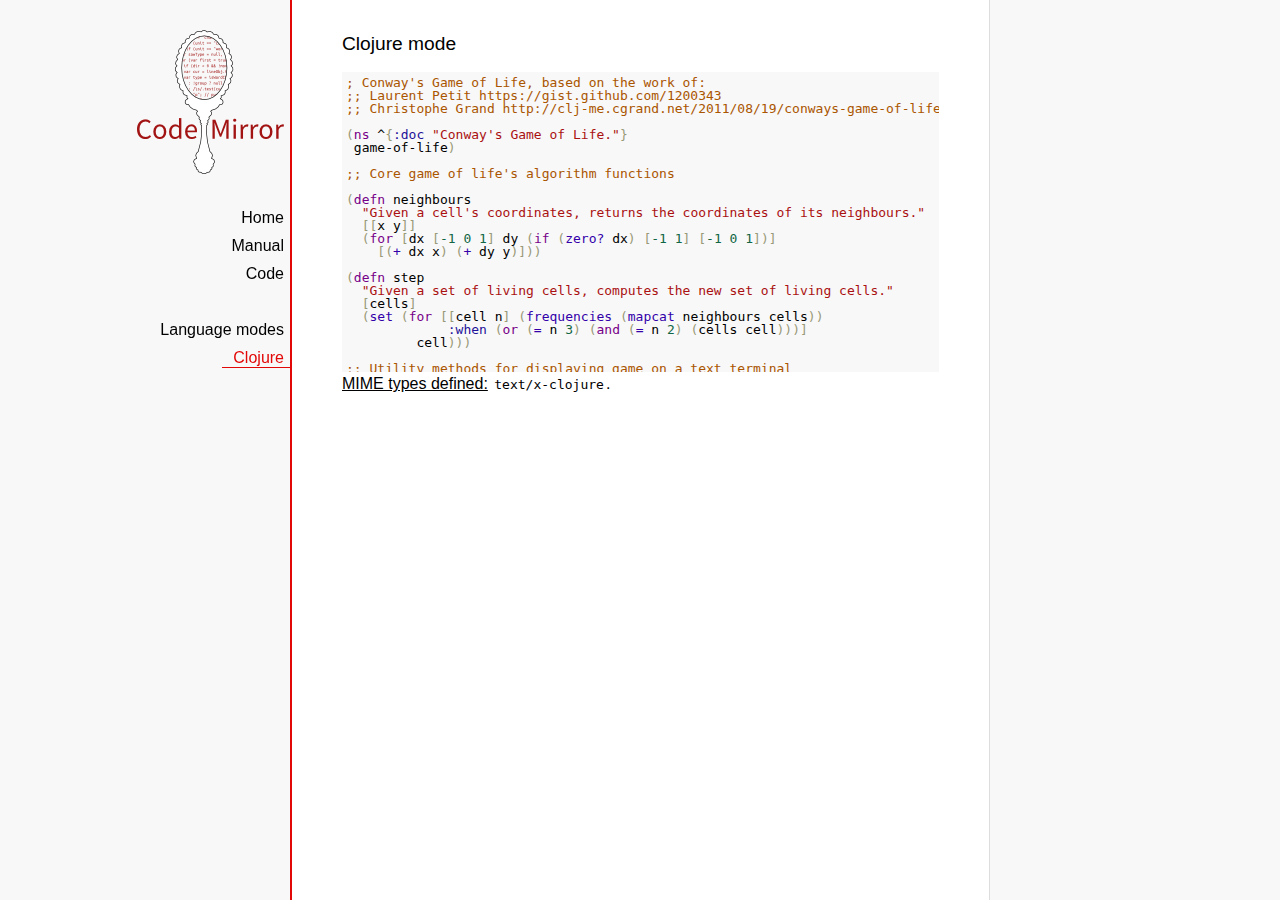
<file: static/plugin/codemirror/mode/clojure/index.html>
<!doctype html>

<title>CodeMirror: Clojure mode</title>
<meta charset="utf-8"/>
<link rel=stylesheet href="../../doc/docs.css">

<link rel="stylesheet" href="../../lib/codemirror.css">
<script src="../../lib/codemirror.js"></script>
<script src="clojure.js"></script>
<style>.CodeMirror {background: #f8f8f8;}</style>
<div id=nav>
  <a href="http://codemirror.net"><img id=logo src="../../doc/logo.png"></a>

  <ul>
    <li><a href="../../index.html">Home</a>
    <li><a href="../../doc/manual.html">Manual</a>
    <li><a href="https://github.com/marijnh/codemirror">Code</a>
  </ul>
  <ul>
    <li><a href="../index.html">Language modes</a>
    <li><a class=active href="#">Clojure</a>
  </ul>
</div>

<article>
<h2>Clojure mode</h2>
<form><textarea id="code" name="code">
; Conway's Game of Life, based on the work of:
;; Laurent Petit https://gist.github.com/1200343
;; Christophe Grand http://clj-me.cgrand.net/2011/08/19/conways-game-of-life

(ns ^{:doc "Conway's Game of Life."}
 game-of-life)

;; Core game of life's algorithm functions

(defn neighbours
  "Given a cell's coordinates, returns the coordinates of its neighbours."
  [[x y]]
  (for [dx [-1 0 1] dy (if (zero? dx) [-1 1] [-1 0 1])]
    [(+ dx x) (+ dy y)]))

(defn step
  "Given a set of living cells, computes the new set of living cells."
  [cells]
  (set (for [[cell n] (frequencies (mapcat neighbours cells))
             :when (or (= n 3) (and (= n 2) (cells cell)))]
         cell)))

;; Utility methods for displaying game on a text terminal

(defn print-board
  "Prints a board on *out*, representing a step in the game."
  [board w h]
  (doseq [x (range (inc w)) y (range (inc h))]
    (if (= y 0) (print "\n"))
    (print (if (board [x y]) "[X]" " . "))))

(defn display-grids
  "Prints a squence of boards on *out*, representing several steps."
  [grids w h]
  (doseq [board grids]
    (print-board board w h)
    (print "\n")))

;; Launches an example board

(def
  ^{:doc "board represents the initial set of living cells"}
   board #{[2 1] [2 2] [2 3]})

(display-grids (take 3 (iterate step board)) 5 5)

;; Let's play with characters
(println \1 \a \# \\
         \" \( \newline
         \} \" \space
         \tab \return \backspace
         \u1000 \uAaAa \u9F9F)

</textarea></form>
    <script>
      var editor = CodeMirror.fromTextArea(document.getElementById("code"), {});
    </script>

    <p><strong>MIME types defined:</strong> <code>text/x-clojure</code>.</p>

  </article>
</file>
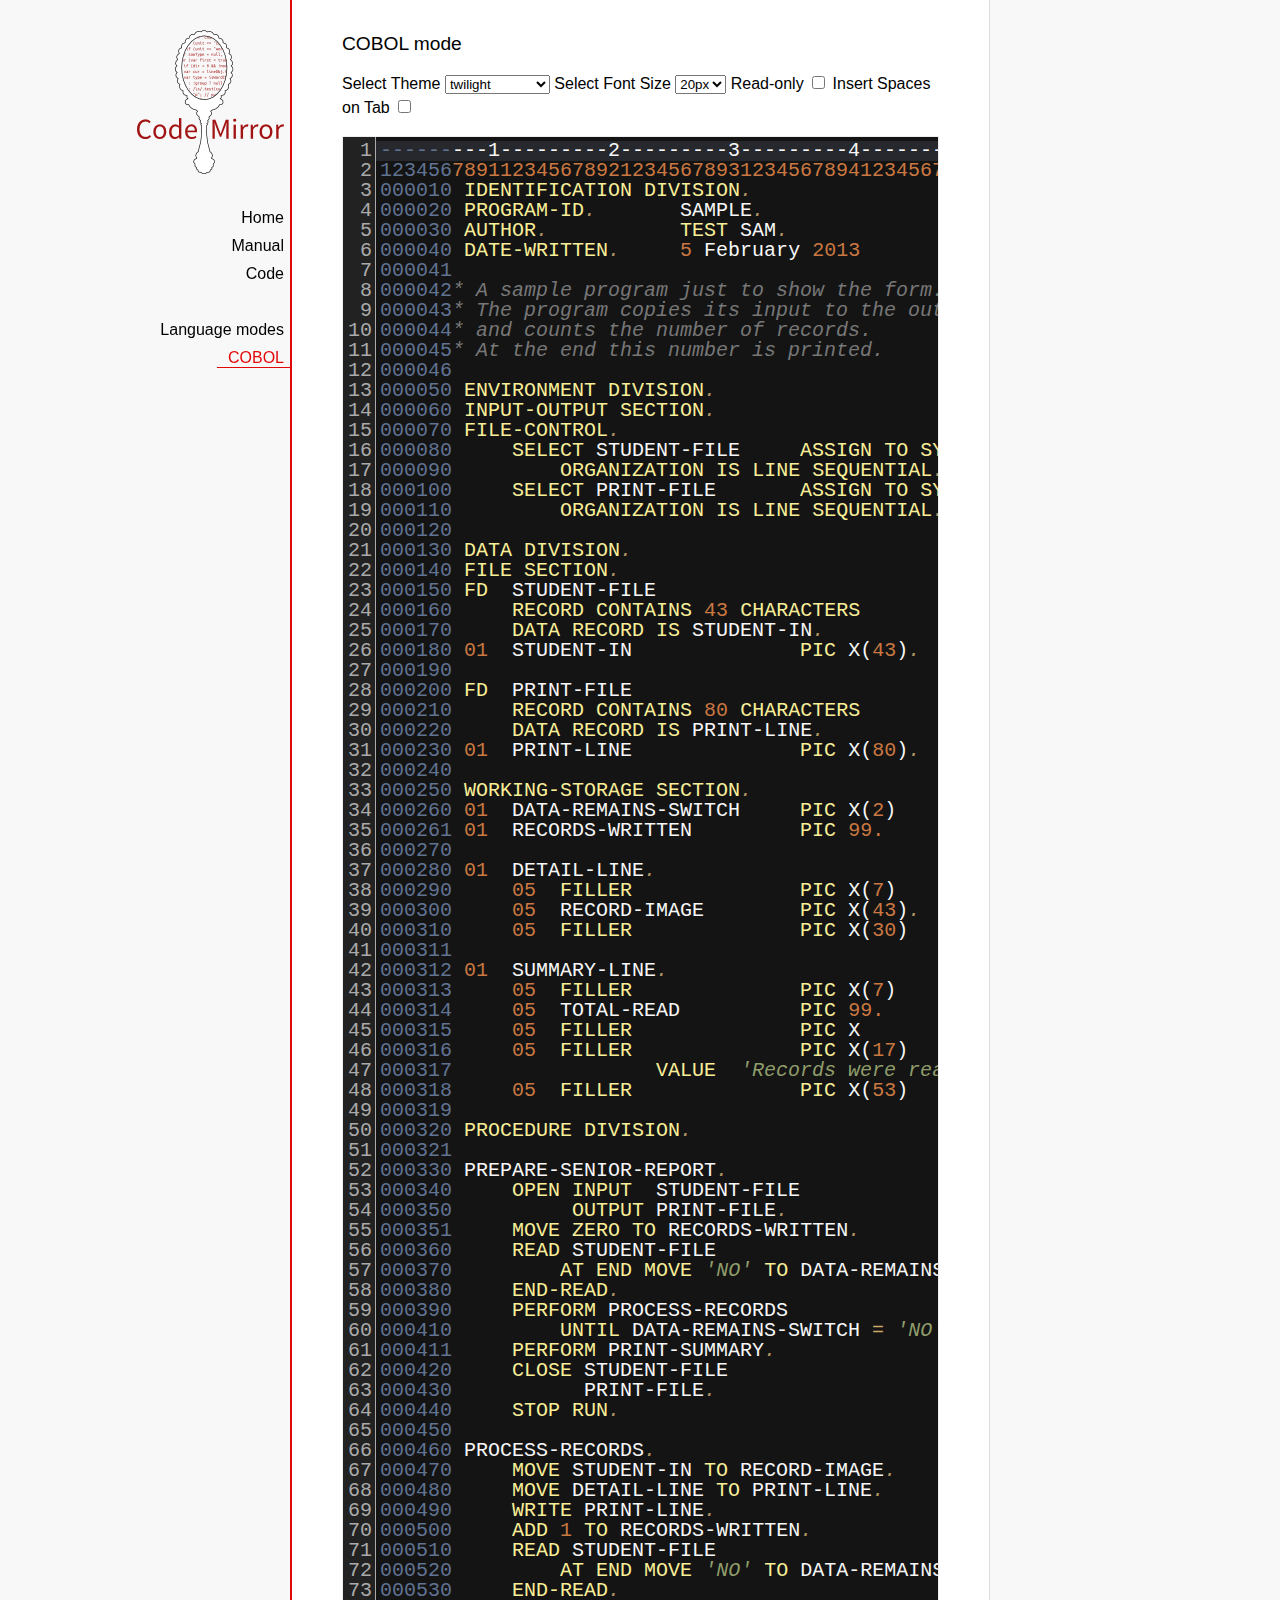
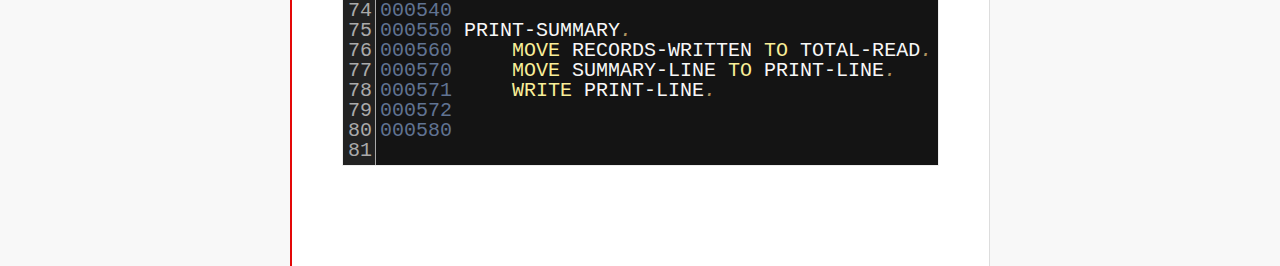
<file: static/plugin/codemirror/mode/cobol/index.html>
<!doctype html>

<title>CodeMirror: COBOL mode</title>
<meta charset="utf-8"/>
<link rel=stylesheet href="../../doc/docs.css">

<link rel="stylesheet" href="../../lib/codemirror.css">
<link rel="stylesheet" href="../../theme/neat.css">
<link rel="stylesheet" href="../../theme/elegant.css">
<link rel="stylesheet" href="../../theme/erlang-dark.css">
<link rel="stylesheet" href="../../theme/night.css">
<link rel="stylesheet" href="../../theme/monokai.css">
<link rel="stylesheet" href="../../theme/cobalt.css">
<link rel="stylesheet" href="../../theme/eclipse.css">
<link rel="stylesheet" href="../../theme/rubyblue.css">
<link rel="stylesheet" href="../../theme/lesser-dark.css">
<link rel="stylesheet" href="../../theme/xq-dark.css">
<link rel="stylesheet" href="../../theme/xq-light.css">
<link rel="stylesheet" href="../../theme/ambiance.css">
<link rel="stylesheet" href="../../theme/blackboard.css">
<link rel="stylesheet" href="../../theme/vibrant-ink.css">
<link rel="stylesheet" href="../../theme/solarized.css">
<link rel="stylesheet" href="../../theme/twilight.css">
<link rel="stylesheet" href="../../theme/midnight.css">
<link rel="stylesheet" href="../../addon/dialog/dialog.css">
<script src="../../lib/codemirror.js"></script>
<script src="../../addon/edit/matchbrackets.js"></script>
<script src="cobol.js"></script>
<script src="../../addon/selection/active-line.js"></script>
<script src="../../addon/search/search.js"></script>
<script src="../../addon/dialog/dialog.js"></script>
<script src="../../addon/search/searchcursor.js"></script>
<style>
        .CodeMirror {
          border: 1px solid #eee;
          font-size : 20px;
          height : auto !important;
        }
        .CodeMirror-activeline-background {background: #555555 !important;}
    </style>
<div id=nav>
  <a href="http://codemirror.net"><img id=logo src="../../doc/logo.png"></a>

  <ul>
    <li><a href="../../index.html">Home</a>
    <li><a href="../../doc/manual.html">Manual</a>
    <li><a href="https://github.com/marijnh/codemirror">Code</a>
  </ul>
  <ul>
    <li><a href="../index.html">Language modes</a>
    <li><a class=active href="#">COBOL</a>
  </ul>
</div>

<article>
<h2>COBOL mode</h2>

    <p> Select Theme <select onchange="selectTheme()" id="selectTheme">
        <option>default</option>
        <option>ambiance</option>
        <option>blackboard</option>
        <option>cobalt</option>
        <option>eclipse</option>
        <option>elegant</option>
        <option>erlang-dark</option>
        <option>lesser-dark</option>
        <option>midnight</option>
        <option>monokai</option>
        <option>neat</option>
        <option>night</option>
        <option>rubyblue</option>
        <option>solarized dark</option>
        <option>solarized light</option>
        <option selected>twilight</option>
        <option>vibrant-ink</option>
        <option>xq-dark</option>
        <option>xq-light</option>
    </select>    Select Font Size <select onchange="selectFontsize()" id="selectFontSize">
          <option value="13px">13px</option>
          <option value="14px">14px</option>
          <option value="16px">16px</option>
          <option value="18px">18px</option>
          <option value="20px" selected="selected">20px</option>
          <option value="24px">24px</option>
          <option value="26px">26px</option>
          <option value="28px">28px</option>
          <option value="30px">30px</option>
          <option value="32px">32px</option>
          <option value="34px">34px</option>
          <option value="36px">36px</option>
        </select>
<label for="checkBoxReadOnly">Read-only</label>
<input type="checkbox" id="checkBoxReadOnly" onchange="selectReadOnly()">
<label for="id_tabToIndentSpace">Insert Spaces on Tab</label>
<input type="checkbox" id="id_tabToIndentSpace" onchange="tabToIndentSpace()">
</p>
<textarea id="code" name="code">
---------1---------2---------3---------4---------5---------6---------7---------8
12345678911234567892123456789312345678941234567895123456789612345678971234567898
000010 IDENTIFICATION DIVISION.                                        MODTGHERE
000020 PROGRAM-ID.       SAMPLE.
000030 AUTHOR.           TEST SAM. 
000040 DATE-WRITTEN.     5 February 2013
000041
000042* A sample program just to show the form.
000043* The program copies its input to the output,
000044* and counts the number of records.
000045* At the end this number is printed.
000046
000050 ENVIRONMENT DIVISION.
000060 INPUT-OUTPUT SECTION.
000070 FILE-CONTROL.
000080     SELECT STUDENT-FILE     ASSIGN TO SYSIN
000090         ORGANIZATION IS LINE SEQUENTIAL.
000100     SELECT PRINT-FILE       ASSIGN TO SYSOUT
000110         ORGANIZATION IS LINE SEQUENTIAL.
000120
000130 DATA DIVISION.
000140 FILE SECTION.
000150 FD  STUDENT-FILE
000160     RECORD CONTAINS 43 CHARACTERS
000170     DATA RECORD IS STUDENT-IN.
000180 01  STUDENT-IN              PIC X(43).
000190
000200 FD  PRINT-FILE
000210     RECORD CONTAINS 80 CHARACTERS
000220     DATA RECORD IS PRINT-LINE.
000230 01  PRINT-LINE              PIC X(80).
000240
000250 WORKING-STORAGE SECTION.
000260 01  DATA-REMAINS-SWITCH     PIC X(2)      VALUE SPACES.
000261 01  RECORDS-WRITTEN         PIC 99.
000270
000280 01  DETAIL-LINE.
000290     05  FILLER              PIC X(7)      VALUE SPACES.
000300     05  RECORD-IMAGE        PIC X(43).
000310     05  FILLER              PIC X(30)     VALUE SPACES.
000311 
000312 01  SUMMARY-LINE.
000313     05  FILLER              PIC X(7)      VALUE SPACES.
000314     05  TOTAL-READ          PIC 99.
000315     05  FILLER              PIC X         VALUE SPACE.
000316     05  FILLER              PIC X(17)     
000317                 VALUE  'Records were read'.
000318     05  FILLER              PIC X(53)     VALUE SPACES.
000319
000320 PROCEDURE DIVISION.
000321
000330 PREPARE-SENIOR-REPORT.
000340     OPEN INPUT  STUDENT-FILE
000350          OUTPUT PRINT-FILE.
000351     MOVE ZERO TO RECORDS-WRITTEN.
000360     READ STUDENT-FILE
000370         AT END MOVE 'NO' TO DATA-REMAINS-SWITCH
000380     END-READ.
000390     PERFORM PROCESS-RECORDS
000410         UNTIL DATA-REMAINS-SWITCH = 'NO'.
000411     PERFORM PRINT-SUMMARY.
000420     CLOSE STUDENT-FILE
000430           PRINT-FILE.
000440     STOP RUN.
000450
000460 PROCESS-RECORDS.
000470     MOVE STUDENT-IN TO RECORD-IMAGE.
000480     MOVE DETAIL-LINE TO PRINT-LINE.
000490     WRITE PRINT-LINE.
000500     ADD 1 TO RECORDS-WRITTEN.
000510     READ STUDENT-FILE
000520         AT END MOVE 'NO' TO DATA-REMAINS-SWITCH
000530     END-READ. 
000540
000550 PRINT-SUMMARY.
000560     MOVE RECORDS-WRITTEN TO TOTAL-READ.
000570     MOVE SUMMARY-LINE TO PRINT-LINE.
000571     WRITE PRINT-LINE. 
000572
000580
</textarea>
    <script>
      var editor = CodeMirror.fromTextArea(document.getElementById("code"), {
        lineNumbers: true,
        matchBrackets: true,
        mode: "text/x-cobol",
        theme : "twilight",
        styleActiveLine: true,
        showCursorWhenSelecting : true,  
      });
      function selectTheme() {
        var themeInput = document.getElementById("selectTheme");
        var theme = themeInput.options[themeInput.selectedIndex].innerHTML;
        editor.setOption("theme", theme);
      }
      function selectFontsize() {
        var fontSizeInput = document.getElementById("selectFontSize");
        var fontSize = fontSizeInput.options[fontSizeInput.selectedIndex].innerHTML;
        editor.getWrapperElement().style["font-size"] = fontSize;
        editor.refresh();
      }
      function selectReadOnly() {
        editor.setOption("readOnly", document.getElementById("checkBoxReadOnly").checked);
      }
      function tabToIndentSpace() {
        if (document.getElementById("id_tabToIndentSpace").checked) {
            editor.setOption("extraKeys", {Tab: function(cm) { cm.replaceSelection("    ", "end"); }});
        } else {
            editor.setOption("extraKeys", {Tab: function(cm) { cm.replaceSelection("    ", "end"); }});
        }
      }
    </script>
  </article>
</file>
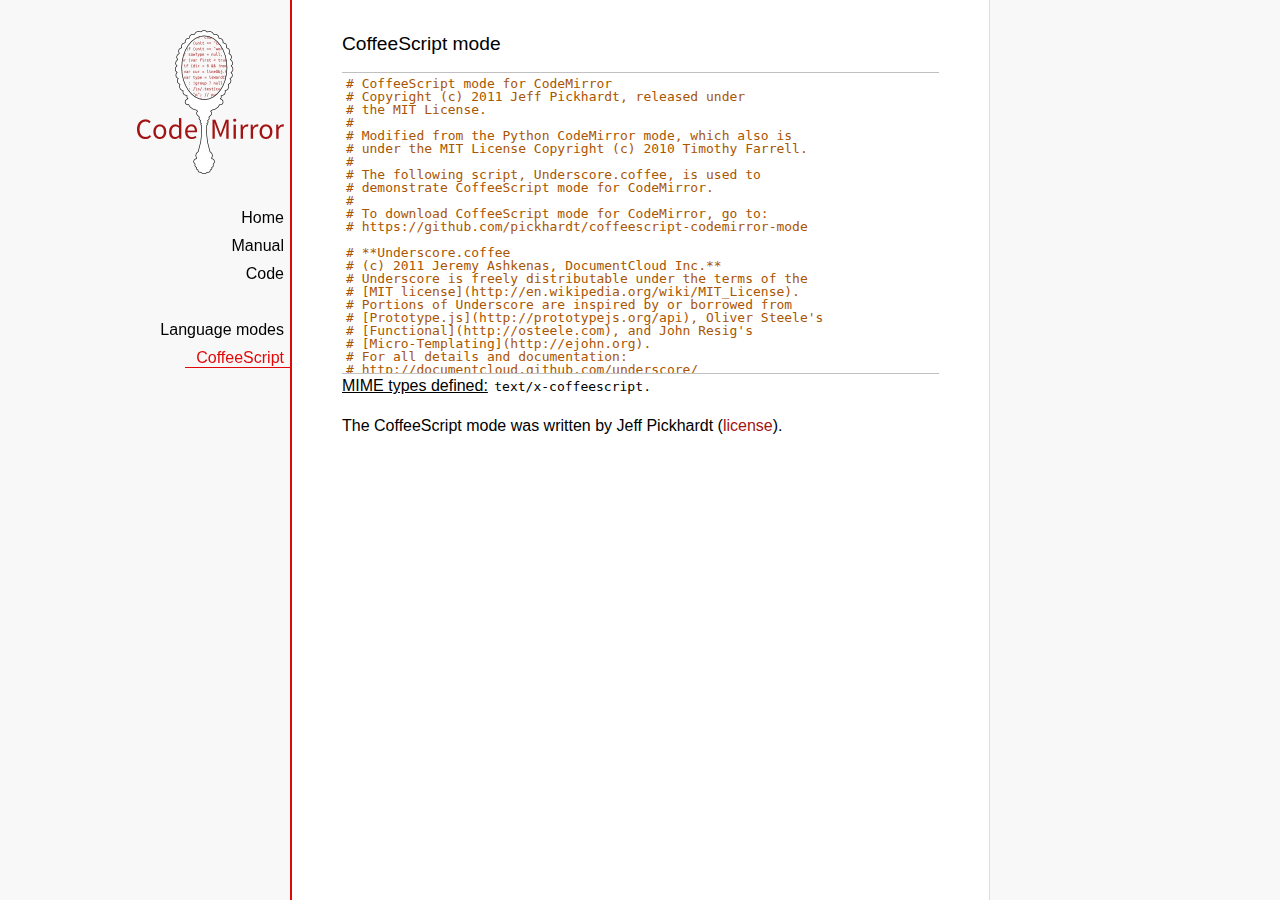
<file: static/plugin/codemirror/mode/coffeescript/index.html>
<!doctype html>

<title>CodeMirror: CoffeeScript mode</title>
<meta charset="utf-8"/>
<link rel=stylesheet href="../../doc/docs.css">

<link rel="stylesheet" href="../../lib/codemirror.css">
<script src="../../lib/codemirror.js"></script>
<script src="coffeescript.js"></script>
<style>.CodeMirror {border-top: 1px solid silver; border-bottom: 1px solid silver;}</style>
<div id=nav>
  <a href="http://codemirror.net"><img id=logo src="../../doc/logo.png"></a>

  <ul>
    <li><a href="../../index.html">Home</a>
    <li><a href="../../doc/manual.html">Manual</a>
    <li><a href="https://github.com/marijnh/codemirror">Code</a>
  </ul>
  <ul>
    <li><a href="../index.html">Language modes</a>
    <li><a class=active href="#">CoffeeScript</a>
  </ul>
</div>

<article>
<h2>CoffeeScript mode</h2>
<form><textarea id="code" name="code">
# CoffeeScript mode for CodeMirror
# Copyright (c) 2011 Jeff Pickhardt, released under
# the MIT License.
#
# Modified from the Python CodeMirror mode, which also is 
# under the MIT License Copyright (c) 2010 Timothy Farrell.
#
# The following script, Underscore.coffee, is used to 
# demonstrate CoffeeScript mode for CodeMirror.
#
# To download CoffeeScript mode for CodeMirror, go to:
# https://github.com/pickhardt/coffeescript-codemirror-mode

# **Underscore.coffee
# (c) 2011 Jeremy Ashkenas, DocumentCloud Inc.**
# Underscore is freely distributable under the terms of the
# [MIT license](http://en.wikipedia.org/wiki/MIT_License).
# Portions of Underscore are inspired by or borrowed from
# [Prototype.js](http://prototypejs.org/api), Oliver Steele's
# [Functional](http://osteele.com), and John Resig's
# [Micro-Templating](http://ejohn.org).
# For all details and documentation:
# http://documentcloud.github.com/underscore/


# Baseline setup
# --------------

# Establish the root object, `window` in the browser, or `global` on the server.
root = this


# Save the previous value of the `_` variable.
previousUnderscore = root._

### Multiline
    comment
###

# Establish the object that gets thrown to break out of a loop iteration.
# `StopIteration` is SOP on Mozilla.
breaker = if typeof(StopIteration) is 'undefined' then '__break__' else StopIteration


#### Docco style single line comment (title)


# Helper function to escape **RegExp** contents, because JS doesn't have one.
escapeRegExp = (string) -> string.replace(/([.*+?^${}()|[\]\/\\])/g, '\\$1')


# Save bytes in the minified (but not gzipped) version:
ArrayProto = Array.prototype
ObjProto = Object.prototype


# Create quick reference variables for speed access to core prototypes.
slice = ArrayProto.slice
unshift = ArrayProto.unshift
toString = ObjProto.toString
hasOwnProperty = ObjProto.hasOwnProperty
propertyIsEnumerable = ObjProto.propertyIsEnumerable


# All **ECMA5** native implementations we hope to use are declared here.
nativeForEach = ArrayProto.forEach
nativeMap = ArrayProto.map
nativeReduce = ArrayProto.reduce
nativeReduceRight = ArrayProto.reduceRight
nativeFilter = ArrayProto.filter
nativeEvery = ArrayProto.every
nativeSome = ArrayProto.some
nativeIndexOf = ArrayProto.indexOf
nativeLastIndexOf = ArrayProto.lastIndexOf
nativeIsArray = Array.isArray
nativeKeys = Object.keys


# Create a safe reference to the Underscore object for use below.
_ = (obj) -> new wrapper(obj)


# Export the Underscore object for **CommonJS**.
if typeof(exports) != 'undefined' then exports._ = _


# Export Underscore to global scope.
root._ = _


# Current version.
_.VERSION = '1.1.0'


# Collection Functions
# --------------------

# The cornerstone, an **each** implementation.
# Handles objects implementing **forEach**, arrays, and raw objects.
_.each = (obj, iterator, context) ->
  try
    if nativeForEach and obj.forEach is nativeForEach
      obj.forEach iterator, context
    else if _.isNumber obj.length
      iterator.call context, obj[i], i, obj for i in [0...obj.length]
    else
      iterator.call context, val, key, obj for own key, val of obj
  catch e
    throw e if e isnt breaker
  obj


# Return the results of applying the iterator to each element. Use JavaScript
# 1.6's version of **map**, if possible.
_.map = (obj, iterator, context) ->
  return obj.map(iterator, context) if nativeMap and obj.map is nativeMap
  results = []
  _.each obj, (value, index, list) ->
    results.push iterator.call context, value, index, list
  results


# **Reduce** builds up a single result from a list of values. Also known as
# **inject**, or **foldl**. Uses JavaScript 1.8's version of **reduce**, if possible.
_.reduce = (obj, iterator, memo, context) ->
  if nativeReduce and obj.reduce is nativeReduce
    iterator = _.bind iterator, context if context
    return obj.reduce iterator, memo
  _.each obj, (value, index, list) ->
    memo = iterator.call context, memo, value, index, list
  memo


# The right-associative version of **reduce**, also known as **foldr**. Uses
# JavaScript 1.8's version of **reduceRight**, if available.
_.reduceRight = (obj, iterator, memo, context) ->
  if nativeReduceRight and obj.reduceRight is nativeReduceRight
    iterator = _.bind iterator, context if context
    return obj.reduceRight iterator, memo
  reversed = _.clone(_.toArray(obj)).reverse()
  _.reduce reversed, iterator, memo, context


# Return the first value which passes a truth test.
_.detect = (obj, iterator, context) ->
  result = null
  _.each obj, (value, index, list) ->
    if iterator.call context, value, index, list
      result = value
      _.breakLoop()
  result


# Return all the elements that pass a truth test. Use JavaScript 1.6's
# **filter**, if it exists.
_.filter = (obj, iterator, context) ->
  return obj.filter iterator, context if nativeFilter and obj.filter is nativeFilter
  results = []
  _.each obj, (value, index, list) ->
    results.push value if iterator.call context, value, index, list
  results


# Return all the elements for which a truth test fails.
_.reject = (obj, iterator, context) ->
  results = []
  _.each obj, (value, index, list) ->
    results.push value if not iterator.call context, value, index, list
  results


# Determine whether all of the elements match a truth test. Delegate to
# JavaScript 1.6's **every**, if it is present.
_.every = (obj, iterator, context) ->
  iterator ||= _.identity
  return obj.every iterator, context if nativeEvery and obj.every is nativeEvery
  result = true
  _.each obj, (value, index, list) ->
    _.breakLoop() unless (result = result and iterator.call(context, value, index, list))
  result


# Determine if at least one element in the object matches a truth test. Use
# JavaScript 1.6's **some**, if it exists.
_.some = (obj, iterator, context) ->
  iterator ||= _.identity
  return obj.some iterator, context if nativeSome and obj.some is nativeSome
  result = false
  _.each obj, (value, index, list) ->
    _.breakLoop() if (result = iterator.call(context, value, index, list))
  result


# Determine if a given value is included in the array or object,
# based on `===`.
_.include = (obj, target) ->
  return _.indexOf(obj, target) isnt -1 if nativeIndexOf and obj.indexOf is nativeIndexOf
  return true for own key, val of obj when val is target
  false


# Invoke a method with arguments on every item in a collection.
_.invoke = (obj, method) ->
  args = _.rest arguments, 2
  (if method then val[method] else val).apply(val, args) for val in obj


# Convenience version of a common use case of **map**: fetching a property.
_.pluck = (obj, key) ->
  _.map(obj, (val) -> val[key])


# Return the maximum item or (item-based computation).
_.max = (obj, iterator, context) ->
  return Math.max.apply(Math, obj) if not iterator and _.isArray(obj)
  result = computed: -Infinity
  _.each obj, (value, index, list) ->
    computed = if iterator then iterator.call(context, value, index, list) else value
    computed >= result.computed and (result = {value: value, computed: computed})
  result.value


# Return the minimum element (or element-based computation).
_.min = (obj, iterator, context) ->
  return Math.min.apply(Math, obj) if not iterator and _.isArray(obj)
  result = computed: Infinity
  _.each obj, (value, index, list) ->
    computed = if iterator then iterator.call(context, value, index, list) else value
    computed < result.computed and (result = {value: value, computed: computed})
  result.value


# Sort the object's values by a criterion produced by an iterator.
_.sortBy = (obj, iterator, context) ->
  _.pluck(((_.map obj, (value, index, list) ->
    {value: value, criteria: iterator.call(context, value, index, list)}
  ).sort((left, right) ->
    a = left.criteria; b = right.criteria
    if a < b then -1 else if a > b then 1 else 0
  )), 'value')


# Use a comparator function to figure out at what index an object should
# be inserted so as to maintain order. Uses binary search.
_.sortedIndex = (array, obj, iterator) ->
  iterator ||= _.identity
  low = 0
  high = array.length
  while low < high
    mid = (low + high) >> 1
    if iterator(array[mid]) < iterator(obj) then low = mid + 1 else high = mid
  low


# Convert anything iterable into a real, live array.
_.toArray = (iterable) ->
  return [] if (!iterable)
  return iterable.toArray() if (iterable.toArray)
  return iterable if (_.isArray(iterable))
  return slice.call(iterable) if (_.isArguments(iterable))
  _.values(iterable)


# Return the number of elements in an object.
_.size = (obj) -> _.toArray(obj).length


# Array Functions
# ---------------

# Get the first element of an array. Passing `n` will return the first N
# values in the array. Aliased as **head**. The `guard` check allows it to work
# with **map**.
_.first = (array, n, guard) ->
  if n and not guard then slice.call(array, 0, n) else array[0]


# Returns everything but the first entry of the array. Aliased as **tail**.
# Especially useful on the arguments object. Passing an `index` will return
# the rest of the values in the array from that index onward. The `guard`
# check allows it to work with **map**.
_.rest = (array, index, guard) ->
  slice.call(array, if _.isUndefined(index) or guard then 1 else index)


# Get the last element of an array.
_.last = (array) -> array[array.length - 1]


# Trim out all falsy values from an array.
_.compact = (array) -> item for item in array when item


# Return a completely flattened version of an array.
_.flatten = (array) ->
  _.reduce array, (memo, value) ->
    return memo.concat(_.flatten(value)) if _.isArray value
    memo.push value
    memo
  , []


# Return a version of the array that does not contain the specified value(s).
_.without = (array) ->
  values = _.rest arguments
  val for val in _.toArray(array) when not _.include values, val


# Produce a duplicate-free version of the array. If the array has already
# been sorted, you have the option of using a faster algorithm.
_.uniq = (array, isSorted) ->
  memo = []
  for el, i in _.toArray array
    memo.push el if i is 0 || (if isSorted is true then _.last(memo) isnt el else not _.include(memo, el))
  memo


# Produce an array that contains every item shared between all the
# passed-in arrays.
_.intersect = (array) ->
  rest = _.rest arguments
  _.select _.uniq(array), (item) ->
    _.all rest, (other) ->
      _.indexOf(other, item) >= 0


# Zip together multiple lists into a single array -- elements that share
# an index go together.
_.zip = ->
  length = _.max _.pluck arguments, 'length'
  results = new Array length
  for i in [0...length]
    results[i] = _.pluck arguments, String i
  results


# If the browser doesn't supply us with **indexOf** (I'm looking at you, MSIE),
# we need this function. Return the position of the first occurrence of an
# item in an array, or -1 if the item is not included in the array.
_.indexOf = (array, item) ->
  return array.indexOf item if nativeIndexOf and array.indexOf is nativeIndexOf
  i = 0; l = array.length
  while l - i
    if array[i] is item then return i else i++
  -1


# Provide JavaScript 1.6's **lastIndexOf**, delegating to the native function,
# if possible.
_.lastIndexOf = (array, item) ->
  return array.lastIndexOf(item) if nativeLastIndexOf and array.lastIndexOf is nativeLastIndexOf
  i = array.length
  while i
    if array[i] is item then return i else i--
  -1


# Generate an integer Array containing an arithmetic progression. A port of
# [the native Python **range** function](http://docs.python.org/library/functions.html#range).
_.range = (start, stop, step) ->
  a = arguments
  solo = a.length <= 1
  i = start = if solo then 0 else a[0]
  stop = if solo then a[0] else a[1]
  step = a[2] or 1
  len = Math.ceil((stop - start) / step)
  return [] if len <= 0
  range = new Array len
  idx = 0
  loop
    return range if (if step > 0 then i - stop else stop - i) >= 0
    range[idx] = i
    idx++
    i+= step


# Function Functions
# ------------------

# Create a function bound to a given object (assigning `this`, and arguments,
# optionally). Binding with arguments is also known as **curry**.
_.bind = (func, obj) ->
  args = _.rest arguments, 2
  -> func.apply obj or root, args.concat arguments


# Bind all of an object's methods to that object. Useful for ensuring that
# all callbacks defined on an object belong to it.
_.bindAll = (obj) ->
  funcs = if arguments.length > 1 then _.rest(arguments) else _.functions(obj)
  _.each funcs, (f) -> obj[f] = _.bind obj[f], obj
  obj


# Delays a function for the given number of milliseconds, and then calls
# it with the arguments supplied.
_.delay = (func, wait) ->
  args = _.rest arguments, 2
  setTimeout((-> func.apply(func, args)), wait)


# Memoize an expensive function by storing its results.
_.memoize = (func, hasher) ->
  memo = {}
  hasher or= _.identity
  ->
    key = hasher.apply this, arguments
    return memo[key] if key of memo
    memo[key] = func.apply this, arguments


# Defers a function, scheduling it to run after the current call stack has
# cleared.
_.defer = (func) ->
  _.delay.apply _, [func, 1].concat _.rest arguments


# Returns the first function passed as an argument to the second,
# allowing you to adjust arguments, run code before and after, and
# conditionally execute the original function.
_.wrap = (func, wrapper) ->
  -> wrapper.apply wrapper, [func].concat arguments


# Returns a function that is the composition of a list of functions, each
# consuming the return value of the function that follows.
_.compose = ->
  funcs = arguments
  ->
    args = arguments
    for i in [funcs.length - 1..0] by -1
      args = [funcs[i].apply(this, args)]
    args[0]


# Object Functions
# ----------------

# Retrieve the names of an object's properties.
_.keys = nativeKeys or (obj) ->
  return _.range 0, obj.length if _.isArray(obj)
  key for key, val of obj


# Retrieve the values of an object's properties.
_.values = (obj) ->
  _.map obj, _.identity


# Return a sorted list of the function names available in Underscore.
_.functions = (obj) ->
  _.filter(_.keys(obj), (key) -> _.isFunction(obj[key])).sort()


# Extend a given object with all of the properties in a source object.
_.extend = (obj) ->
  for source in _.rest(arguments)
    obj[key] = val for key, val of source
  obj


# Create a (shallow-cloned) duplicate of an object.
_.clone = (obj) ->
  return obj.slice 0 if _.isArray obj
  _.extend {}, obj


# Invokes interceptor with the obj, and then returns obj.
# The primary purpose of this method is to "tap into" a method chain,
# in order to perform operations on intermediate results within
 the chain.
_.tap = (obj, interceptor) ->
  interceptor obj
  obj


# Perform a deep comparison to check if two objects are equal.
_.isEqual = (a, b) ->
  # Check object identity.
  return true if a is b
  # Different types?
  atype = typeof(a); btype = typeof(b)
  return false if atype isnt btype
  # Basic equality test (watch out for coercions).
  return true if `a == b`
  # One is falsy and the other truthy.
  return false if (!a and b) or (a and !b)
  # One of them implements an `isEqual()`?
  return a.isEqual(b) if a.isEqual
  # Check dates' integer values.
  return a.getTime() is b.getTime() if _.isDate(a) and _.isDate(b)
  # Both are NaN?
  return false if _.isNaN(a) and _.isNaN(b)
  # Compare regular expressions.
  if _.isRegExp(a) and _.isRegExp(b)
    return a.source is b.source and
           a.global is b.global and
           a.ignoreCase is b.ignoreCase and
           a.multiline is b.multiline
  # If a is not an object by this point, we can't handle it.
  return false if atype isnt 'object'
  # Check for different array lengths before comparing contents.
  return false if a.length and (a.length isnt b.length)
  # Nothing else worked, deep compare the contents.
  aKeys = _.keys(a); bKeys = _.keys(b)
  # Different object sizes?
  return false if aKeys.length isnt bKeys.length
  # Recursive comparison of contents.
  return false for key, val of a when !(key of b) or !_.isEqual(val, b[key])
  true


# Is a given array or object empty?
_.isEmpty = (obj) ->
  return obj.length is 0 if _.isArray(obj) or _.isString(obj)
  return false for own key of obj
  true


# Is a given value a DOM element?
_.isElement = (obj) -> obj and obj.nodeType is 1


# Is a given value an array?
_.isArray = nativeIsArray or (obj) -> !!(obj and obj.concat and obj.unshift and not obj.callee)


# Is a given variable an arguments object?
_.isArguments = (obj) -> obj and obj.callee


# Is the given value a function?
_.isFunction = (obj) -> !!(obj and obj.constructor and obj.call and obj.apply)


# Is the given value a string?
_.isString = (obj) -> !!(obj is '' or (obj and obj.charCodeAt and obj.substr))


# Is a given value a number?
_.isNumber = (obj) -> (obj is +obj) or toString.call(obj) is '[object Number]'


# Is a given value a boolean?
_.isBoolean = (obj) -> obj is true or obj is false


# Is a given value a Date?
_.isDate = (obj) -> !!(obj and obj.getTimezoneOffset and obj.setUTCFullYear)


# Is the given value a regular expression?
_.isRegExp = (obj) -> !!(obj and obj.exec and (obj.ignoreCase or obj.ignoreCase is false))


# Is the given value NaN -- this one is interesting. `NaN != NaN`, and
# `isNaN(undefined) == true`, so we make sure it's a number first.
_.isNaN = (obj) -> _.isNumber(obj) and window.isNaN(obj)


# Is a given value equal to null?
_.isNull = (obj) -> obj is null


# Is a given variable undefined?
_.isUndefined = (obj) -> typeof obj is 'undefined'


# Utility Functions
# -----------------

# Run Underscore.js in noConflict mode, returning the `_` variable to its
# previous owner. Returns a reference to the Underscore object.
_.noConflict = ->
  root._ = previousUnderscore
  this


# Keep the identity function around for default iterators.
_.identity = (value) -> value


# Run a function `n` times.
_.times = (n, iterator, context) ->
  iterator.call context, i for i in [0...n]


# Break out of the middle of an iteration.
_.breakLoop = -> throw breaker


# Add your own custom functions to the Underscore object, ensuring that
# they're correctly added to the OOP wrapper as well.
_.mixin = (obj) ->
  for name in _.functions(obj)
    addToWrapper name, _[name] = obj[name]


# Generate a unique integer id (unique within the entire client session).
# Useful for temporary DOM ids.
idCounter = 0
_.uniqueId = (prefix) ->
  (prefix or '') + idCounter++


# By default, Underscore uses **ERB**-style template delimiters, change the
# following template settings to use alternative delimiters.
_.templateSettings = {
  start: '<%'
  end: '%>'
  interpolate: /<%=(.+?)%>/g
}


# JavaScript templating a-la **ERB**, pilfered from John Resig's
# *Secrets of the JavaScript Ninja*, page 83.
# Single-quote fix from Rick Strahl.
# With alterations for arbitrary delimiters, and to preserve whitespace.
_.template = (str, data) ->
  c = _.templateSettings
  endMatch = new RegExp("'(?=[^"+c.end.substr(0, 1)+"]*"+escapeRegExp(c.end)+")","g")
  fn = new Function 'obj',
    'var p=[],print=function(){p.push.apply(p,arguments);};' +
    'with(obj||{}){p.push(\'' +
    str.replace(/\r/g, '\\r')
       .replace(/\n/g, '\\n')
       .replace(/\t/g, '\\t')
       .replace(endMatch,"���")
       .split("'").join("\\'")
       .split("���").join("'")
       .replace(c.interpolate, "',$1,'")
       .split(c.start).join("');")
       .split(c.end).join("p.push('") +
       "');}return p.join('');"
  if data then fn(data) else fn


# Aliases
# -------

_.forEach = _.each
_.foldl = _.inject = _.reduce
_.foldr = _.reduceRight
_.select = _.filter
_.all = _.every
_.any = _.some
_.contains = _.include
_.head = _.first
_.tail = _.rest
_.methods = _.functions


# Setup the OOP Wrapper
# ---------------------

# If Underscore is called as a function, it returns a wrapped object that
# can be used OO-style. This wrapper holds altered versions of all the
# underscore functions. Wrapped objects may be chained.
wrapper = (obj) ->
  this._wrapped = obj
  this


# Helper function to continue chaining intermediate results.
result = (obj, chain) ->
  if chain then _(obj).chain() else obj


# A method to easily add functions to the OOP wrapper.
addToWrapper = (name, func) ->
  wrapper.prototype[name] = ->
    args = _.toArray arguments
    unshift.call args, this._wrapped
    result func.apply(_, args), this._chain


# Add all ofthe Underscore functions to the wrapper object.
_.mixin _


# Add all mutator Array functions to the wrapper.
_.each ['pop', 'push', 'reverse', 'shift', 'sort', 'splice', 'unshift'], (name) ->
  method = Array.prototype[name]
  wrapper.prototype[name] = ->
    method.apply(this._wrapped, arguments)
    result(this._wrapped, this._chain)


# Add all accessor Array functions to the wrapper.
_.each ['concat', 'join', 'slice'], (name) ->
  method = Array.prototype[name]
  wrapper.prototype[name] = ->
    result(method.apply(this._wrapped, arguments), this._chain)


# Start chaining a wrapped Underscore object.
wrapper::chain = ->
  this._chain = true
  this


# Extracts the result from a wrapped and chained object.
wrapper::value = -> this._wrapped
</textarea></form>
    <script>
      var editor = CodeMirror.fromTextArea(document.getElementById("code"), {});
    </script>

    <p><strong>MIME types defined:</strong> <code>text/x-coffeescript</code>.</p>

    <p>The CoffeeScript mode was written by Jeff Pickhardt (<a href="LICENSE">license</a>).</p>

  </article>
</file>
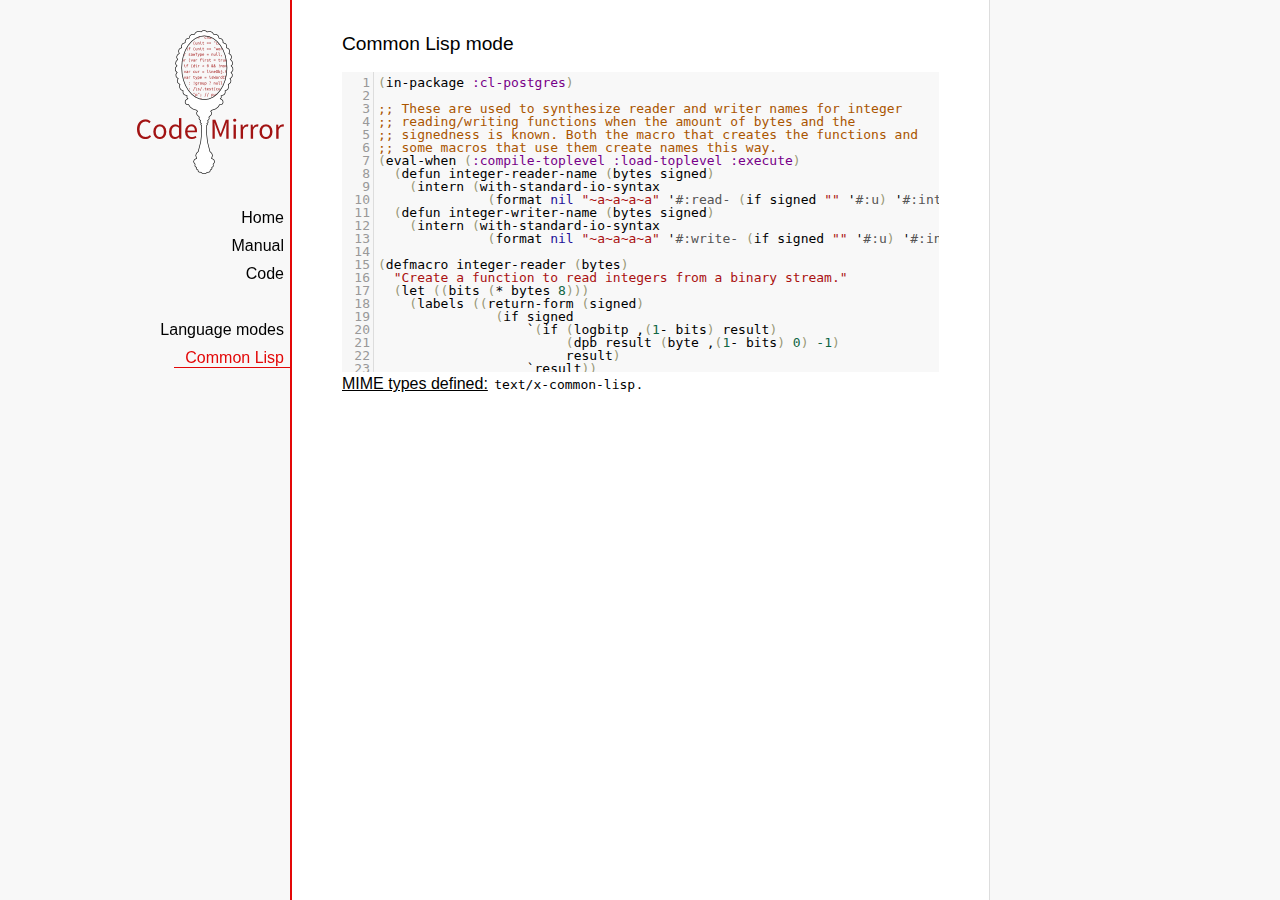
<file: static/plugin/codemirror/mode/commonlisp/index.html>
<!doctype html>

<title>CodeMirror: Common Lisp mode</title>
<meta charset="utf-8"/>
<link rel=stylesheet href="../../doc/docs.css">

<link rel="stylesheet" href="../../lib/codemirror.css">
<script src="../../lib/codemirror.js"></script>
<script src="commonlisp.js"></script>
<style>.CodeMirror {background: #f8f8f8;}</style>
<div id=nav>
  <a href="http://codemirror.net"><img id=logo src="../../doc/logo.png"></a>

  <ul>
    <li><a href="../../index.html">Home</a>
    <li><a href="../../doc/manual.html">Manual</a>
    <li><a href="https://github.com/marijnh/codemirror">Code</a>
  </ul>
  <ul>
    <li><a href="../index.html">Language modes</a>
    <li><a class=active href="#">Common Lisp</a>
  </ul>
</div>

<article>
<h2>Common Lisp mode</h2>
<form><textarea id="code" name="code">(in-package :cl-postgres)

;; These are used to synthesize reader and writer names for integer
;; reading/writing functions when the amount of bytes and the
;; signedness is known. Both the macro that creates the functions and
;; some macros that use them create names this way.
(eval-when (:compile-toplevel :load-toplevel :execute)
  (defun integer-reader-name (bytes signed)
    (intern (with-standard-io-syntax
              (format nil "~a~a~a~a" '#:read- (if signed "" '#:u) '#:int bytes))))
  (defun integer-writer-name (bytes signed)
    (intern (with-standard-io-syntax
              (format nil "~a~a~a~a" '#:write- (if signed "" '#:u) '#:int bytes)))))

(defmacro integer-reader (bytes)
  "Create a function to read integers from a binary stream."
  (let ((bits (* bytes 8)))
    (labels ((return-form (signed)
               (if signed
                   `(if (logbitp ,(1- bits) result)
                        (dpb result (byte ,(1- bits) 0) -1)
                        result)
                   `result))
             (generate-reader (signed)
               `(defun ,(integer-reader-name bytes signed) (socket)
                  (declare (type stream socket)
                           #.*optimize*)
                  ,(if (= bytes 1)
                       `(let ((result (the (unsigned-byte 8) (read-byte socket))))
                          (declare (type (unsigned-byte 8) result))
                          ,(return-form signed))
                       `(let ((result 0))
                          (declare (type (unsigned-byte ,bits) result))
                          ,@(loop :for byte :from (1- bytes) :downto 0
                                   :collect `(setf (ldb (byte 8 ,(* 8 byte)) result)
                                                   (the (unsigned-byte 8) (read-byte socket))))
                          ,(return-form signed))))))
      `(progn
;; This causes weird errors on SBCL in some circumstances. Disabled for now.
;;         (declaim (inline ,(integer-reader-name bytes t)
;;                          ,(integer-reader-name bytes nil)))
         (declaim (ftype (function (t) (signed-byte ,bits))
                         ,(integer-reader-name bytes t)))
         ,(generate-reader t)
         (declaim (ftype (function (t) (unsigned-byte ,bits))
                         ,(integer-reader-name bytes nil)))
         ,(generate-reader nil)))))

(defmacro integer-writer (bytes)
  "Create a function to write integers to a binary stream."
  (let ((bits (* 8 bytes)))
    `(progn
      (declaim (inline ,(integer-writer-name bytes t)
                       ,(integer-writer-name bytes nil)))
      (defun ,(integer-writer-name bytes nil) (socket value)
        (declare (type stream socket)
                 (type (unsigned-byte ,bits) value)
                 #.*optimize*)
        ,@(if (= bytes 1)
              `((write-byte value socket))
              (loop :for byte :from (1- bytes) :downto 0
                    :collect `(write-byte (ldb (byte 8 ,(* byte 8)) value)
                               socket)))
        (values))
      (defun ,(integer-writer-name bytes t) (socket value)
        (declare (type stream socket)
                 (type (signed-byte ,bits) value)
                 #.*optimize*)
        ,@(if (= bytes 1)
              `((write-byte (ldb (byte 8 0) value) socket))
              (loop :for byte :from (1- bytes) :downto 0
                    :collect `(write-byte (ldb (byte 8 ,(* byte 8)) value)
                               socket)))
        (values)))))

;; All the instances of the above that we need.

(integer-reader 1)
(integer-reader 2)
(integer-reader 4)
(integer-reader 8)

(integer-writer 1)
(integer-writer 2)
(integer-writer 4)

(defun write-bytes (socket bytes)
  "Write a byte-array to a stream."
  (declare (type stream socket)
           (type (simple-array (unsigned-byte 8)) bytes)
           #.*optimize*)
  (write-sequence bytes socket))

(defun write-str (socket string)
  "Write a null-terminated string to a stream \(encoding it when UTF-8
support is enabled.)."
  (declare (type stream socket)
           (type string string)
           #.*optimize*)
  (enc-write-string string socket)
  (write-uint1 socket 0))

(declaim (ftype (function (t unsigned-byte)
                          (simple-array (unsigned-byte 8) (*)))
                read-bytes))
(defun read-bytes (socket length)
  "Read a byte array of the given length from a stream."
  (declare (type stream socket)
           (type fixnum length)
           #.*optimize*)
  (let ((result (make-array length :element-type '(unsigned-byte 8))))
    (read-sequence result socket)
    result))

(declaim (ftype (function (t) string) read-str))
(defun read-str (socket)
  "Read a null-terminated string from a stream. Takes care of encoding
when UTF-8 support is enabled."
  (declare (type stream socket)
           #.*optimize*)
  (enc-read-string socket :null-terminated t))

(defun skip-bytes (socket length)
  "Skip a given number of bytes in a binary stream."
  (declare (type stream socket)
           (type (unsigned-byte 32) length)
           #.*optimize*)
  (dotimes (i length)
    (read-byte socket)))

(defun skip-str (socket)
  "Skip a null-terminated string."
  (declare (type stream socket)
           #.*optimize*)
  (loop :for char :of-type fixnum = (read-byte socket)
        :until (zerop char)))

(defun ensure-socket-is-closed (socket &amp;key abort)
  (when (open-stream-p socket)
    (handler-case
        (close socket :abort abort)
      (error (error)
        (warn "Ignoring the error which happened while trying to close PostgreSQL socket: ~A" error)))))
</textarea></form>
    <script>
      var editor = CodeMirror.fromTextArea(document.getElementById("code"), {lineNumbers: true});
    </script>

    <p><strong>MIME types defined:</strong> <code>text/x-common-lisp</code>.</p>

  </article>
</file>
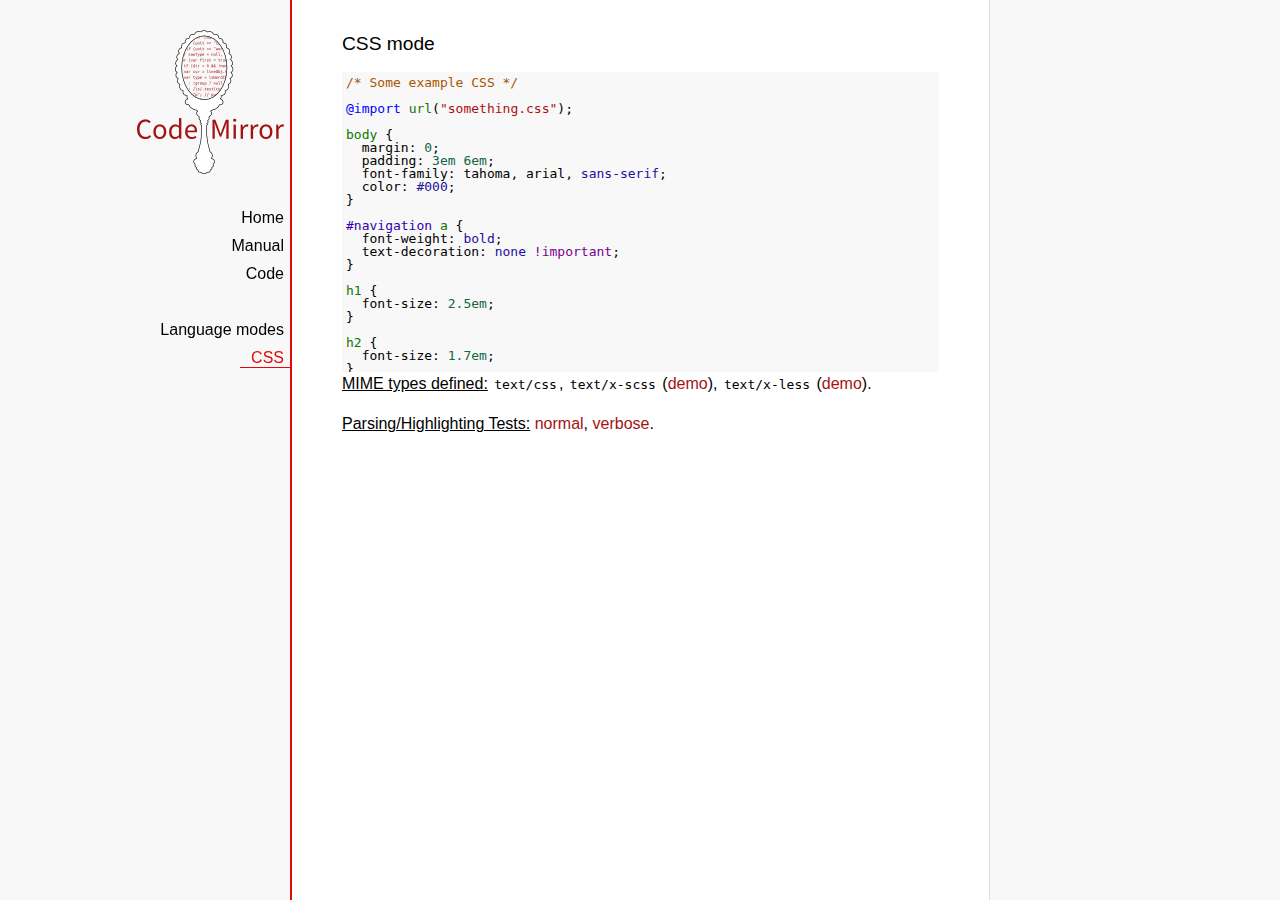
<file: static/plugin/codemirror/mode/css/index.html>
<!doctype html>

<title>CodeMirror: CSS mode</title>
<meta charset="utf-8"/>
<link rel=stylesheet href="../../doc/docs.css">

<link rel="stylesheet" href="../../lib/codemirror.css">
<script src="../../lib/codemirror.js"></script>
<script src="css.js"></script>
<style>.CodeMirror {background: #f8f8f8;}</style>
<div id=nav>
  <a href="http://codemirror.net"><img id=logo src="../../doc/logo.png"></a>

  <ul>
    <li><a href="../../index.html">Home</a>
    <li><a href="../../doc/manual.html">Manual</a>
    <li><a href="https://github.com/marijnh/codemirror">Code</a>
  </ul>
  <ul>
    <li><a href="../index.html">Language modes</a>
    <li><a class=active href="#">CSS</a>
  </ul>
</div>

<article>
<h2>CSS mode</h2>
<form><textarea id="code" name="code">
/* Some example CSS */

@import url("something.css");

body {
  margin: 0;
  padding: 3em 6em;
  font-family: tahoma, arial, sans-serif;
  color: #000;
}

#navigation a {
  font-weight: bold;
  text-decoration: none !important;
}

h1 {
  font-size: 2.5em;
}

h2 {
  font-size: 1.7em;
}

h1:before, h2:before {
  content: "::";
}

code {
  font-family: courier, monospace;
  font-size: 80%;
  color: #418A8A;
}
</textarea></form>
    <script>
      var editor = CodeMirror.fromTextArea(document.getElementById("code"), {});
    </script>

    <p><strong>MIME types defined:</strong> <code>text/css</code>, <code>text/x-scss</code> (<a href="scss.html">demo</a>), <code>text/x-less</code> (<a href="less.html">demo</a>).</p>

    <p><strong>Parsing/Highlighting Tests:</strong> <a href="../../test/index.html#css_*">normal</a>,  <a href="../../test/index.html#verbose,css_*">verbose</a>.</p>

  </article>
</file>
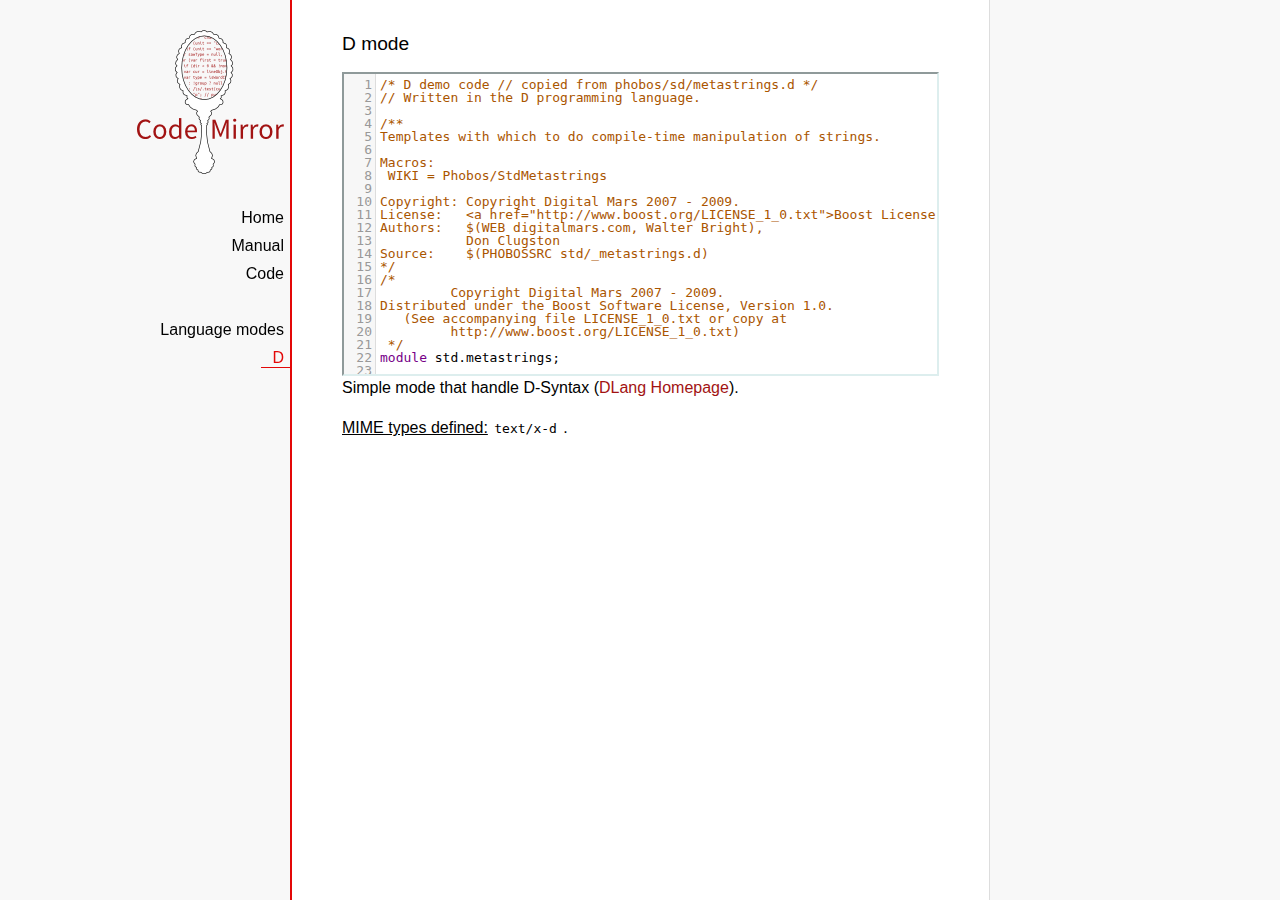
<file: static/plugin/codemirror/mode/d/index.html>
<!doctype html>

<title>CodeMirror: D mode</title>
<meta charset="utf-8"/>
<link rel=stylesheet href="../../doc/docs.css">

<link rel="stylesheet" href="../../lib/codemirror.css">
<script src="../../lib/codemirror.js"></script>
<script src="../../addon/edit/matchbrackets.js"></script>
<script src="d.js"></script>
<style>.CodeMirror {border: 2px inset #dee;}</style>
<div id=nav>
  <a href="http://codemirror.net"><img id=logo src="../../doc/logo.png"></a>

  <ul>
    <li><a href="../../index.html">Home</a>
    <li><a href="../../doc/manual.html">Manual</a>
    <li><a href="https://github.com/marijnh/codemirror">Code</a>
  </ul>
  <ul>
    <li><a href="../index.html">Language modes</a>
    <li><a class=active href="#">D</a>
  </ul>
</div>

<article>
<h2>D mode</h2>
<form><textarea id="code" name="code">
/* D demo code // copied from phobos/sd/metastrings.d */
// Written in the D programming language.

/**
Templates with which to do compile-time manipulation of strings.

Macros:
 WIKI = Phobos/StdMetastrings

Copyright: Copyright Digital Mars 2007 - 2009.
License:   <a href="http://www.boost.org/LICENSE_1_0.txt">Boost License 1.0</a>.
Authors:   $(WEB digitalmars.com, Walter Bright),
           Don Clugston
Source:    $(PHOBOSSRC std/_metastrings.d)
*/
/*
         Copyright Digital Mars 2007 - 2009.
Distributed under the Boost Software License, Version 1.0.
   (See accompanying file LICENSE_1_0.txt or copy at
         http://www.boost.org/LICENSE_1_0.txt)
 */
module std.metastrings;

/**
Formats constants into a string at compile time.  Analogous to $(XREF
string,format).

Parameters:

A = tuple of constants, which can be strings, characters, or integral
    values.

Formats:
 *    The formats supported are %s for strings, and %%
 *    for the % character.
Example:
---
import std.metastrings;
import std.stdio;

void main()
{
  string s = Format!("Arg %s = %s", "foo", 27);
  writefln(s); // "Arg foo = 27"
}
 * ---
 */

template Format(A...)
{
    static if (A.length == 0)
        enum Format = "";
    else static if (is(typeof(A[0]) : const(char)[]))
        enum Format = FormatString!(A[0], A[1..$]);
    else
        enum Format = toStringNow!(A[0]) ~ Format!(A[1..$]);
}

template FormatString(const(char)[] F, A...)
{
    static if (F.length == 0)
        enum FormatString = Format!(A);
    else static if (F.length == 1)
        enum FormatString = F[0] ~ Format!(A);
    else static if (F[0..2] == "%s")
        enum FormatString
            = toStringNow!(A[0]) ~ FormatString!(F[2..$],A[1..$]);
    else static if (F[0..2] == "%%")
        enum FormatString = "%" ~ FormatString!(F[2..$],A);
    else
    {
        static assert(F[0] != '%', "unrecognized format %" ~ F[1]);
        enum FormatString = F[0] ~ FormatString!(F[1..$],A);
    }
}

unittest
{
    auto s = Format!("hel%slo", "world", -138, 'c', true);
    assert(s == "helworldlo-138ctrue", "[" ~ s ~ "]");
}

/**
 * Convert constant argument to a string.
 */

template toStringNow(ulong v)
{
    static if (v < 10)
        enum toStringNow = "" ~ cast(char)(v + '0');
    else
        enum toStringNow = toStringNow!(v / 10) ~ toStringNow!(v % 10);
}

unittest
{
    static assert(toStringNow!(1uL << 62) == "4611686018427387904");
}

/// ditto
template toStringNow(long v)
{
    static if (v < 0)
        enum toStringNow = "-" ~ toStringNow!(cast(ulong) -v);
    else
        enum toStringNow = toStringNow!(cast(ulong) v);
}

unittest
{
    static assert(toStringNow!(0x100000000) == "4294967296");
    static assert(toStringNow!(-138L) == "-138");
}

/// ditto
template toStringNow(uint U)
{
    enum toStringNow = toStringNow!(cast(ulong)U);
}

/// ditto
template toStringNow(int I)
{
    enum toStringNow = toStringNow!(cast(long)I);
}

/// ditto
template toStringNow(bool B)
{
    enum toStringNow = B ? "true" : "false";
}

/// ditto
template toStringNow(string S)
{
    enum toStringNow = S;
}

/// ditto
template toStringNow(char C)
{
    enum toStringNow = "" ~ C;
}


/********
 * Parse unsigned integer literal from the start of string s.
 * returns:
 *    .value = the integer literal as a string,
 *    .rest = the string following the integer literal
 * Otherwise:
 *    .value = null,
 *    .rest = s
 */

template parseUinteger(const(char)[] s)
{
    static if (s.length == 0)
    {
        enum value = "";
        enum rest = "";
    }
    else static if (s[0] >= '0' && s[0] <= '9')
    {
        enum value = s[0] ~ parseUinteger!(s[1..$]).value;
        enum rest = parseUinteger!(s[1..$]).rest;
    }
    else
    {
        enum value = "";
        enum rest = s;
    }
}

/********
Parse integer literal optionally preceded by $(D '-') from the start
of string $(D s).

Returns:
   .value = the integer literal as a string,
   .rest = the string following the integer literal

Otherwise:
   .value = null,
   .rest = s
*/

template parseInteger(const(char)[] s)
{
    static if (s.length == 0)
    {
        enum value = "";
        enum rest = "";
    }
    else static if (s[0] >= '0' && s[0] <= '9')
    {
        enum value = s[0] ~ parseUinteger!(s[1..$]).value;
        enum rest = parseUinteger!(s[1..$]).rest;
    }
    else static if (s.length >= 2 &&
            s[0] == '-' && s[1] >= '0' && s[1] <= '9')
    {
        enum value = s[0..2] ~ parseUinteger!(s[2..$]).value;
        enum rest = parseUinteger!(s[2..$]).rest;
    }
    else
    {
        enum value = "";
        enum rest = s;
    }
}

unittest
{
    assert(parseUinteger!("1234abc").value == "1234");
    assert(parseUinteger!("1234abc").rest == "abc");
    assert(parseInteger!("-1234abc").value == "-1234");
    assert(parseInteger!("-1234abc").rest == "abc");
}

/**
Deprecated aliases held for backward compatibility.
*/
deprecated alias toStringNow ToString;
/// Ditto
deprecated alias parseUinteger ParseUinteger;
/// Ditto
deprecated alias parseUinteger ParseInteger;

</textarea></form>

    <script>
      var editor = CodeMirror.fromTextArea(document.getElementById("code"), {
        lineNumbers: true,
        matchBrackets: true,
        indentUnit: 4,
        mode: "text/x-d"
      });
    </script>

    <p>Simple mode that handle D-Syntax (<a href="http://www.dlang.org">DLang Homepage</a>).</p>

    <p><strong>MIME types defined:</strong> <code>text/x-d</code>
    .</p>
  </article>
</file>
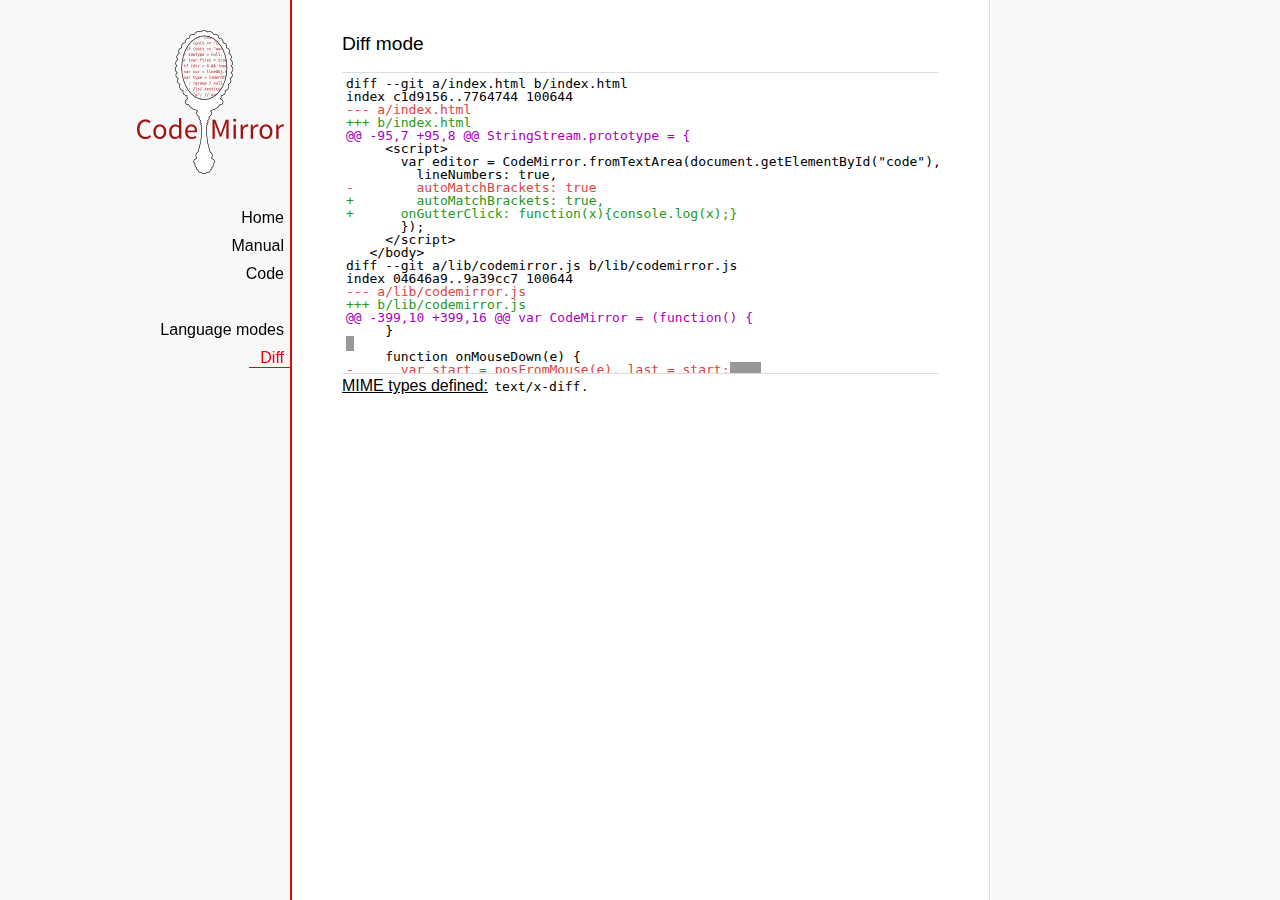
<file: static/plugin/codemirror/mode/diff/index.html>
<!doctype html>

<title>CodeMirror: Diff mode</title>
<meta charset="utf-8"/>
<link rel=stylesheet href="../../doc/docs.css">

<link rel="stylesheet" href="../../lib/codemirror.css">
<script src="../../lib/codemirror.js"></script>
<script src="diff.js"></script>
<style>
      .CodeMirror {border-top: 1px solid #ddd; border-bottom: 1px solid #ddd;}
      span.cm-meta {color: #a0b !important;}
      span.cm-error { background-color: black; opacity: 0.4;}
      span.cm-error.cm-string { background-color: red; }
      span.cm-error.cm-tag { background-color: #2b2; }
    </style>
<div id=nav>
  <a href="http://codemirror.net"><img id=logo src="../../doc/logo.png"></a>

  <ul>
    <li><a href="../../index.html">Home</a>
    <li><a href="../../doc/manual.html">Manual</a>
    <li><a href="https://github.com/marijnh/codemirror">Code</a>
  </ul>
  <ul>
    <li><a href="../index.html">Language modes</a>
    <li><a class=active href="#">Diff</a>
  </ul>
</div>

<article>
<h2>Diff mode</h2>
<form><textarea id="code" name="code">
diff --git a/index.html b/index.html
index c1d9156..7764744 100644
--- a/index.html
+++ b/index.html
@@ -95,7 +95,8 @@ StringStream.prototype = {
     <script>
       var editor = CodeMirror.fromTextArea(document.getElementById("code"), {
         lineNumbers: true,
-        autoMatchBrackets: true
+        autoMatchBrackets: true,
+      onGutterClick: function(x){console.log(x);}
       });
     </script>
   </body>
diff --git a/lib/codemirror.js b/lib/codemirror.js
index 04646a9..9a39cc7 100644
--- a/lib/codemirror.js
+++ b/lib/codemirror.js
@@ -399,10 +399,16 @@ var CodeMirror = (function() {
     }
 
     function onMouseDown(e) {
-      var start = posFromMouse(e), last = start;    
+      var start = posFromMouse(e), last = start, target = e.target();
       if (!start) return;
       setCursor(start.line, start.ch, false);
       if (e.button() != 1) return;
+      if (target.parentNode == gutter) {    
+        if (options.onGutterClick)
+          options.onGutterClick(indexOf(gutter.childNodes, target) + showingFrom);
+        return;
+      }
+
       if (!focused) onFocus();
 
       e.stop();
@@ -808,7 +814,7 @@ var CodeMirror = (function() {
       for (var i = showingFrom; i < showingTo; ++i) {
         var marker = lines[i].gutterMarker;
         if (marker) html.push('<div class="' + marker.style + '">' + htmlEscape(marker.text) + '</div>');
-        else html.push("<div>" + (options.lineNumbers ? i + 1 : "\u00a0") + "</div>");
+        else html.push("<div>" + (options.lineNumbers ? i + options.firstLineNumber : "\u00a0") + "</div>");
       }
       gutter.style.display = "none"; // TODO test whether this actually helps
       gutter.innerHTML = html.join("");
@@ -1371,10 +1377,8 @@ var CodeMirror = (function() {
         if (option == "parser") setParser(value);
         else if (option === "lineNumbers") setLineNumbers(value);
         else if (option === "gutter") setGutter(value);
-        else if (option === "readOnly") options.readOnly = value;
-        else if (option === "indentUnit") {options.indentUnit = indentUnit = value; setParser(options.parser);}
-        else if (/^(?:enterMode|tabMode|indentWithTabs|readOnly|autoMatchBrackets|undoDepth)$/.test(option)) options[option] = value;
-        else throw new Error("Can't set option " + option);
+        else if (option === "indentUnit") {options.indentUnit = value; setParser(options.parser);}
+        else options[option] = value;
       },
       cursorCoords: cursorCoords,
       undo: operation(undo),
@@ -1402,7 +1406,8 @@ var CodeMirror = (function() {
       replaceRange: operation(replaceRange),
 
       operation: function(f){return operation(f)();},
-      refresh: function(){updateDisplay([{from: 0, to: lines.length}]);}
+      refresh: function(){updateDisplay([{from: 0, to: lines.length}]);},
+      getInputField: function(){return input;}
     };
     return instance;
   }
@@ -1420,6 +1425,7 @@ var CodeMirror = (function() {
     readOnly: false,
     onChange: null,
     onCursorActivity: null,
+    onGutterClick: null,
     autoMatchBrackets: false,
     workTime: 200,
     workDelay: 300,
</textarea></form>
    <script>
      var editor = CodeMirror.fromTextArea(document.getElementById("code"), {});
    </script>

    <p><strong>MIME types defined:</strong> <code>text/x-diff</code>.</p>

  </article>
</file>
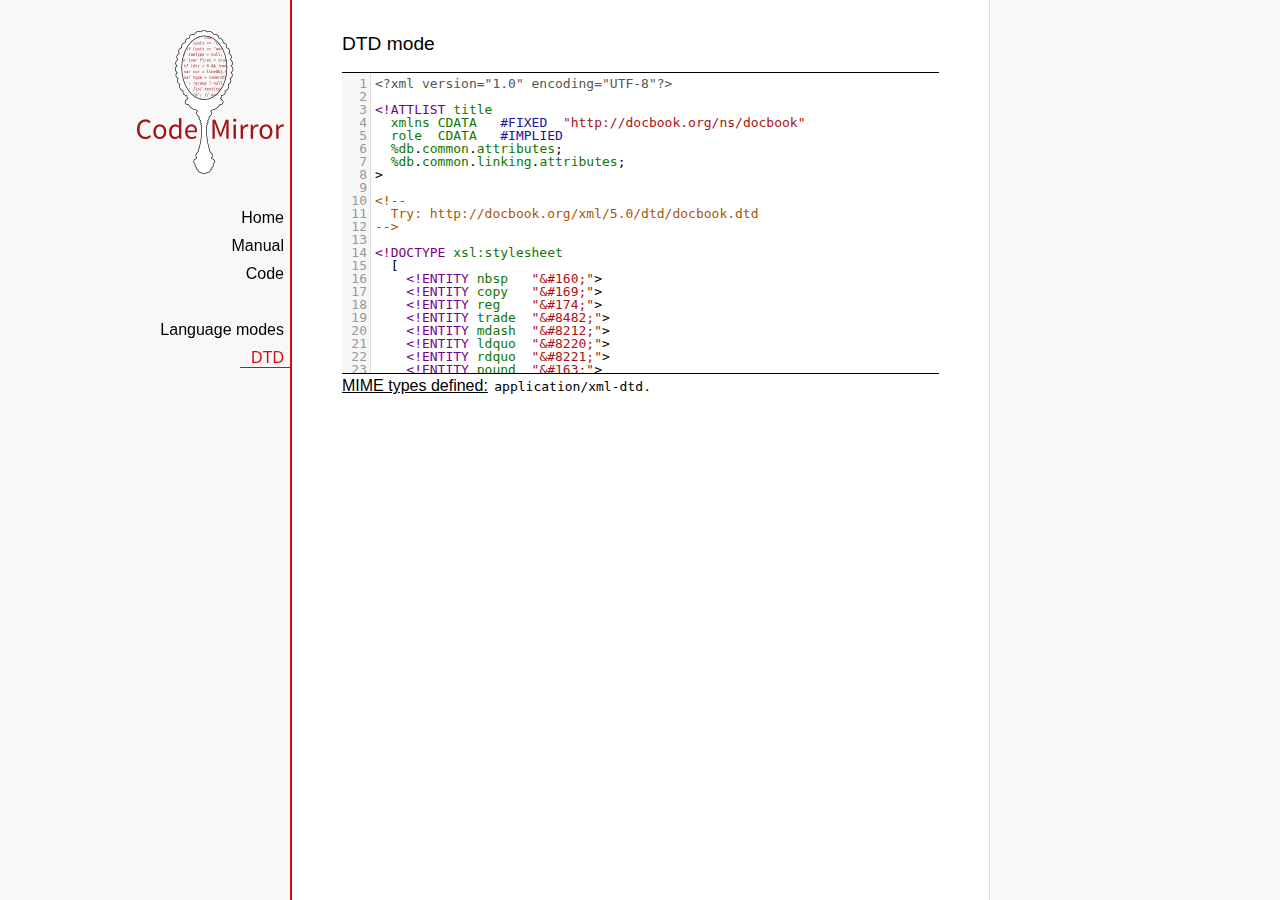
<file: static/plugin/codemirror/mode/dtd/index.html>
<!doctype html>

<title>CodeMirror: DTD mode</title>
<meta charset="utf-8"/>
<link rel=stylesheet href="../../doc/docs.css">

<link rel="stylesheet" href="../../lib/codemirror.css">
<script src="../../lib/codemirror.js"></script>
<script src="dtd.js"></script>
<style type="text/css">.CodeMirror {border-top: 1px solid black; border-bottom: 1px solid black;}</style>
<div id=nav>
  <a href="http://codemirror.net"><img id=logo src="../../doc/logo.png"></a>

  <ul>
    <li><a href="../../index.html">Home</a>
    <li><a href="../../doc/manual.html">Manual</a>
    <li><a href="https://github.com/marijnh/codemirror">Code</a>
  </ul>
  <ul>
    <li><a href="../index.html">Language modes</a>
    <li><a class=active href="#">DTD</a>
  </ul>
</div>

<article>
<h2>DTD mode</h2>
<form><textarea id="code" name="code"><?xml version="1.0" encoding="UTF-8"?>

<!ATTLIST title
  xmlns	CDATA	#FIXED	"http://docbook.org/ns/docbook"
  role	CDATA	#IMPLIED
  %db.common.attributes;
  %db.common.linking.attributes;
>

<!--
  Try: http://docbook.org/xml/5.0/dtd/docbook.dtd
-->

<!DOCTYPE xsl:stylesheet
  [
    <!ENTITY nbsp   "&amp;#160;">
    <!ENTITY copy   "&amp;#169;">
    <!ENTITY reg    "&amp;#174;">
    <!ENTITY trade  "&amp;#8482;">
    <!ENTITY mdash  "&amp;#8212;">
    <!ENTITY ldquo  "&amp;#8220;">
    <!ENTITY rdquo  "&amp;#8221;">
    <!ENTITY pound  "&amp;#163;">
    <!ENTITY yen    "&amp;#165;">
    <!ENTITY euro   "&amp;#8364;">
    <!ENTITY mathml "http://www.w3.org/1998/Math/MathML">
  ]
>

<!ELEMENT title (#PCDATA|inlinemediaobject|remark|superscript|subscript|xref|link|olink|anchor|biblioref|alt|annotation|indexterm|abbrev|acronym|date|emphasis|footnote|footnoteref|foreignphrase|phrase|quote|wordasword|firstterm|glossterm|coref|trademark|productnumber|productname|database|application|hardware|citation|citerefentry|citetitle|citebiblioid|author|person|personname|org|orgname|editor|jobtitle|replaceable|package|parameter|termdef|nonterminal|systemitem|option|optional|property|inlineequation|tag|markup|token|symbol|literal|code|constant|email|uri|guiicon|guibutton|guimenuitem|guimenu|guisubmenu|guilabel|menuchoice|mousebutton|keycombo|keycap|keycode|keysym|shortcut|accel|prompt|envar|filename|command|computeroutput|userinput|function|varname|returnvalue|type|classname|exceptionname|interfacename|methodname|modifier|initializer|ooclass|ooexception|oointerface|errorcode|errortext|errorname|errortype)*>

<!ENTITY % db.common.attributes "
  xml:id	ID	#IMPLIED
  version	CDATA	#IMPLIED
  xml:lang	CDATA	#IMPLIED
  xml:base	CDATA	#IMPLIED
  remap	CDATA	#IMPLIED
  xreflabel	CDATA	#IMPLIED
  revisionflag	(changed|added|deleted|off)	#IMPLIED
  dir	(ltr|rtl|lro|rlo)	#IMPLIED
  arch	CDATA	#IMPLIED
  audience	CDATA	#IMPLIED
  condition	CDATA	#IMPLIED
  conformance	CDATA	#IMPLIED
  os	CDATA	#IMPLIED
  revision	CDATA	#IMPLIED
  security	CDATA	#IMPLIED
  userlevel	CDATA	#IMPLIED
  vendor	CDATA	#IMPLIED
  wordsize	CDATA	#IMPLIED
  annotations	CDATA	#IMPLIED

"></textarea></form>
    <script>
      var editor = CodeMirror.fromTextArea(document.getElementById("code"), {
        mode: {name: "dtd", alignCDATA: true},
        lineNumbers: true,
        lineWrapping: true
      });
    </script>

    <p><strong>MIME types defined:</strong> <code>application/xml-dtd</code>.</p>
  </article>
</file>
<file: static/plugin/codemirror/lib/codemirror.css>
/* BASICS */

.CodeMirror {
  /* Set height, width, borders, and global font properties here */
  font-family: monospace;
  height: 300px;
}
.CodeMirror-scroll {
  /* Set scrolling behaviour here */
  overflow: auto;
}

/* PADDING */

.CodeMirror-lines {
  padding: 4px 0; /* Vertical padding around content */
}
.CodeMirror pre {
  padding: 0 4px; /* Horizontal padding of content */
}

.CodeMirror-scrollbar-filler, .CodeMirror-gutter-filler {
  background-color: white; /* The little square between H and V scrollbars */
}

/* GUTTER */

.CodeMirror-gutters {
  border-right: 1px solid #ddd;
  background-color: #f7f7f7;
  white-space: nowrap;
}
.CodeMirror-linenumbers {}
.CodeMirror-linenumber {
  padding: 0 3px 0 5px;
  min-width: 20px;
  text-align: right;
  color: #999;
  -moz-box-sizing: content-box;
  box-sizing: content-box;
}

/* CURSOR */

.CodeMirror div.CodeMirror-cursor {
  border-left: 1px solid black;
}
/* Shown when moving in bi-directional text */
.CodeMirror div.CodeMirror-secondarycursor {
  border-left: 1px solid silver;
}
.CodeMirror.cm-keymap-fat-cursor div.CodeMirror-cursor {
  width: auto;
  border: 0;
  background: #7e7;
}
/* Can style cursor different in overwrite (non-insert) mode */
div.CodeMirror-overwrite div.CodeMirror-cursor {}

.cm-tab { display: inline-block; }

.CodeMirror-ruler {
  border-left: 1px solid #ccc;
  position: absolute;
}

/* DEFAULT THEME */

.cm-s-default .cm-keyword {color: #708;}
.cm-s-default .cm-atom {color: #219;}
.cm-s-default .cm-number {color: #164;}
.cm-s-default .cm-def {color: #00f;}
.cm-s-default .cm-variable {color: black;}
.cm-s-default .cm-variable-2 {color: #05a;}
.cm-s-default .cm-variable-3 {color: #085;}
.cm-s-default .cm-property {color: black;}
.cm-s-default .cm-operator {color: black;}
.cm-s-default .cm-comment {color: #a50;}
.cm-s-default .cm-string {color: #a11;}
.cm-s-default .cm-string-2 {color: #f50;}
.cm-s-default .cm-meta {color: #555;}
.cm-s-default .cm-qualifier {color: #555;}
.cm-s-default .cm-builtin {color: #30a;}
.cm-s-default .cm-bracket {color: #997;}
.cm-s-default .cm-tag {color: #170;}
.cm-s-default .cm-attribute {color: #00c;}
.cm-s-default .cm-header {color: blue;}
.cm-s-default .cm-quote {color: #090;}
.cm-s-default .cm-hr {color: #999;}
.cm-s-default .cm-link {color: #00c;}

.cm-negative {color: #d44;}
.cm-positive {color: #292;}
.cm-header, .cm-strong {font-weight: bold;}
.cm-em {font-style: italic;}
.cm-link {text-decoration: underline;}

.cm-s-default .cm-error {color: #f00;}
.cm-invalidchar {color: #f00;}

div.CodeMirror span.CodeMirror-matchingbracket {color: #0f0;}
div.CodeMirror span.CodeMirror-nonmatchingbracket {color: #f22;}
.CodeMirror-activeline-background {background: #e8f2ff;}

/* STOP */

/* The rest of this file contains styles related to the mechanics of
   the editor. You probably shouldn't touch them. */

.CodeMirror {
  line-height: 1;
  position: relative;
  overflow: hidden;
  color: black;
}

.CodeMirror-scroll {
  /* 30px is the magic margin used to hide the element's real scrollbars */
  /* See overflow: hidden in .CodeMirror */
  margin-bottom: -30px; margin-right: -30px;
  padding-bottom: 30px;
  height: 100%;
  outline: none; /* Prevent dragging from highlighting the element */
  position: relative;
  -moz-box-sizing: content-box;
  box-sizing: content-box;
}
.CodeMirror-sizer {
  position: relative;
  border-right: 30px solid transparent;
  -moz-box-sizing: content-box;
  box-sizing: content-box;
}

/* The fake, visible scrollbars. Used to force redraw during scrolling
   before actuall scrolling happens, thus preventing shaking and
   flickering artifacts. */
.CodeMirror-vscrollbar, .CodeMirror-hscrollbar, .CodeMirror-scrollbar-filler, .CodeMirror-gutter-filler {
  position: absolute;
  z-index: 6;
  display: none;
}
.CodeMirror-vscrollbar {
  right: 0; top: 0;
  overflow-x: hidden;
  overflow-y: scroll;
}
.CodeMirror-hscrollbar {
  bottom: 0; left: 0;
  overflow-y: hidden;
  overflow-x: scroll;
}
.CodeMirror-scrollbar-filler {
  right: 0; bottom: 0;
}
.CodeMirror-gutter-filler {
  left: 0; bottom: 0;
}

.CodeMirror-gutters {
  position: absolute; left: 0; top: 0;
  padding-bottom: 30px;
  z-index: 3;
}
.CodeMirror-gutter {
  white-space: normal;
  height: 100%;
  -moz-box-sizing: content-box;
  box-sizing: content-box;
  padding-bottom: 30px;
  margin-bottom: -32px;
  display: inline-block;
  /* Hack to make IE7 behave */
  *zoom:1;
  *display:inline;
}
.CodeMirror-gutter-elt {
  position: absolute;
  cursor: default;
  z-index: 4;
}

.CodeMirror-lines {
  cursor: text;
}
.CodeMirror pre {
  /* Reset some styles that the rest of the page might have set */
  -moz-border-radius: 0; -webkit-border-radius: 0; border-radius: 0;
  border-width: 0;
  background: transparent;
  font-family: inherit;
  font-size: inherit;
  margin: 0;
  white-space: pre;
  word-wrap: normal;
  line-height: inherit;
  color: inherit;
  z-index: 2;
  position: relative;
  overflow: visible;
}
.CodeMirror-wrap pre {
  word-wrap: break-word;
  white-space: pre-wrap;
  word-break: normal;
}

.CodeMirror-linebackground {
  position: absolute;
  left: 0; right: 0; top: 0; bottom: 0;
  z-index: 0;
}

.CodeMirror-linewidget {
  position: relative;
  z-index: 2;
  overflow: auto;
}

.CodeMirror-widget {}

.CodeMirror-wrap .CodeMirror-scroll {
  overflow-x: hidden;
}

.CodeMirror-measure {
  position: absolute;
  width: 100%;
  height: 0;
  overflow: hidden;
  visibility: hidden;
}
.CodeMirror-measure pre { position: static; }

.CodeMirror div.CodeMirror-cursor {
  position: absolute;
  border-right: none;
  width: 0;
}

div.CodeMirror-cursors {
  visibility: hidden;
  position: relative;
  z-index: 1;
}
.CodeMirror-focused div.CodeMirror-cursors {
  visibility: visible;
}

.CodeMirror-selected { background: #d9d9d9; }
.CodeMirror-focused .CodeMirror-selected { background: #d7d4f0; }

.cm-searching {
  background: #ffa;
  background: rgba(255, 255, 0, .4);
}

/* IE7 hack to prevent it from returning funny offsetTops on the spans */
.CodeMirror span { *vertical-align: text-bottom; }

/* Used to force a border model for a node */
.cm-force-border { padding-right: .1px; }

@media print {
  /* Hide the cursor when printing */
  .CodeMirror div.CodeMirror-cursors {
    visibility: hidden;
  }
}
</file>
<file: static/plugin/codemirror/doc/docs.css>
@font-face {
  font-family: 'Source Sans Pro';
  font-style: normal;
  font-weight: 400;
  src: local('Source Sans Pro'), local('SourceSansPro-Regular'), url(http://themes.googleusercontent.com/static/fonts/sourcesanspro/v5/ODelI1aHBYDBqgeIAH2zlBM0YzuT7MdOe03otPbuUS0.woff) format('woff');
}

body, html { margin: 0; padding: 0; height: 100%; }
section, article { display: block; padding: 0; }

body {
  background: #f8f8f8;
  font-family: 'Source Sans Pro', Helvetica, Arial, sans-serif;
  line-height: 1.5;
}

p { margin-top: 0; }

h2, h3 {
  font-weight: normal;
  margin-bottom: .7em;
}
h2 { font-size: 120%; }
h3 { font-size: 110%; }
article > h2:first-child, section:first-child > h2 { margin-top: 0; }

a, a:visited, a:link, .quasilink {
  color: #A21313;
  text-decoration: none;
}

em {
  padding-right: 2px;
}

.quasilink {
  cursor: pointer;
}

article {
  max-width: 700px;
  margin: 0 0 0 160px;
  border-left: 2px solid #E30808;
  border-right: 1px solid #ddd;
  padding: 30px 50px 100px 50px;
  background: white;
  z-index: 2;
  position: relative;
  min-height: 100%;
  box-sizing: border-box;
  -moz-box-sizing: border-box;
}

#nav {
  position: fixed;
  padding-top: 30px;
  max-height: 100%;
  box-sizing: -moz-border-box;
  box-sizing: border-box;
  overflow-y: auto;
  left: 0; right: none;
  width: 160px;
  text-align: right;
  z-index: 1;
}

@media screen and (min-width: 1000px) {
  article {
    margin: 0 auto;
  }
  #nav {
    right: 50%;
    width: auto;
    border-right: 349px solid transparent;
  }
}

#nav ul {
  display: block;
  margin: 0; padding: 0;
  margin-bottom: 32px;
}

#nav li {
  display: block;
  margin-bottom: 4px;
}

#nav li ul {
  font-size: 80%;
  margin-bottom: 0;
  display: none;
}

#nav li.active ul {
  display: block;
}

#nav li li a {
  padding-right: 20px;
  display: inline-block;
}

#nav ul a {
  color: black;
  padding: 0 7px 1px 11px;
}

#nav ul a.active, #nav ul a:hover {
  border-bottom: 1px solid #E30808;
  margin-bottom: -1px;
  color: #E30808;
}

#logo {
  border: 0;
  margin-right: 7px;
  margin-bottom: 25px;
}

section {
  border-top: 1px solid #E30808;
  margin: 1.5em 0;
}

section.first {
  border: none;
  margin-top: 0;
}

#demo {
  position: relative;
}

#demolist {
  position: absolute;
  right: 5px;
  top: 5px;
  z-index: 25;
}

#bankinfo {
  text-align: left;
  display: none;
  padding: 0 .5em;
  position: absolute;
  border: 2px solid #aaa;
  border-radius: 5px;
  background: #eee;
  top: 10px;
  left: 30px;
}

#bankinfo_close {
  position: absolute;
  top: 0; right: 6px;
  font-weight: bold;
  cursor: pointer;
}

.bigbutton {
  cursor: pointer;
  text-align: center;
  padding: 0 1em;
  display: inline-block;
  color: white;
  position: relative;
  line-height: 1.9;
  color: white !important;
  background: #A21313;
}

.bigbutton.right {
  border-bottom-left-radius: 100px;
  border-top-left-radius: 100px;
}

.bigbutton.left {
  border-bottom-right-radius: 100px;
  border-top-right-radius: 100px;
}

.bigbutton:hover {
  background: #E30808;
}

th {
  text-decoration: underline;
  font-weight: normal;
  text-align: left;
}

#features ul {
  list-style: none;
  margin: 0 0 1em;
  padding: 0 0 0 1.2em;
}

#features li:before {
  content: "-";
  width: 1em;
  display: inline-block;
  padding: 0;
  margin: 0;
  margin-left: -1em;
}

.rel {
  margin-bottom: 0;
}
.rel-note {
  margin-top: 0;
  color: #555;
}

pre {
  padding-left: 15px;
  border-left: 2px solid #ddd;
}

code {
  padding: 0 2px;
}

strong {
  text-decoration: underline;
  font-weight: normal;
}

.field {
  border: 1px solid #A21313;
}
</file>
<file: static/plugin/codemirror/test/mode_test.css>
.mt-output .mt-token {
  border: 1px solid #ddd;
  white-space: pre;
  font-family: "Consolas", monospace;
  text-align: center;
}

.mt-output .mt-style {
  font-size: x-small;
}
</file>
<file: static/plugin/codemirror/theme/neat.css>
.cm-s-neat span.cm-comment { color: #a86; }
.cm-s-neat span.cm-keyword { line-height: 1em; font-weight: bold; color: blue; }
.cm-s-neat span.cm-string { color: #a22; }
.cm-s-neat span.cm-builtin { line-height: 1em; font-weight: bold; color: #077; }
.cm-s-neat span.cm-special { line-height: 1em; font-weight: bold; color: #0aa; }
.cm-s-neat span.cm-variable { color: black; }
.cm-s-neat span.cm-number, .cm-s-neat span.cm-atom { color: #3a3; }
.cm-s-neat span.cm-meta {color: #555;}
.cm-s-neat span.cm-link { color: #3a3; }

.cm-s-neat .CodeMirror-activeline-background {background: #e8f2ff !important;}
.cm-s-neat .CodeMirror-matchingbracket {outline:1px solid grey; color:black !important;}
</file>
<file: static/plugin/codemirror/theme/elegant.css>
.cm-s-elegant span.cm-number, .cm-s-elegant span.cm-string, .cm-s-elegant span.cm-atom {color: #762;}
.cm-s-elegant span.cm-comment {color: #262; font-style: italic; line-height: 1em;}
.cm-s-elegant span.cm-meta {color: #555; font-style: italic; line-height: 1em;}
.cm-s-elegant span.cm-variable {color: black;}
.cm-s-elegant span.cm-variable-2 {color: #b11;}
.cm-s-elegant span.cm-qualifier {color: #555;}
.cm-s-elegant span.cm-keyword {color: #730;}
.cm-s-elegant span.cm-builtin {color: #30a;}
.cm-s-elegant span.cm-link {color: #762;}
.cm-s-elegant span.cm-error {background-color: #fdd;}

.cm-s-elegant .CodeMirror-activeline-background {background: #e8f2ff !important;}
.cm-s-elegant .CodeMirror-matchingbracket {outline:1px solid grey; color:black !important;}
</file>
<file: static/plugin/codemirror/theme/erlang-dark.css>
.cm-s-erlang-dark.CodeMirror { background: #002240; color: white; }
.cm-s-erlang-dark div.CodeMirror-selected { background: #b36539 !important; }
.cm-s-erlang-dark .CodeMirror-gutters { background: #002240; border-right: 1px solid #aaa; }
.cm-s-erlang-dark .CodeMirror-linenumber { color: #d0d0d0; }
.cm-s-erlang-dark .CodeMirror-cursor { border-left: 1px solid white !important; }

.cm-s-erlang-dark span.cm-atom       { color: #f133f1; }
.cm-s-erlang-dark span.cm-attribute  { color: #ff80e1; }
.cm-s-erlang-dark span.cm-bracket    { color: #ff9d00; }
.cm-s-erlang-dark span.cm-builtin    { color: #eaa; }
.cm-s-erlang-dark span.cm-comment    { color: #77f; }
.cm-s-erlang-dark span.cm-def        { color: #e7a; }
.cm-s-erlang-dark span.cm-keyword    { color: #ffee80; }
.cm-s-erlang-dark span.cm-meta       { color: #50fefe; }
.cm-s-erlang-dark span.cm-number     { color: #ffd0d0; }
.cm-s-erlang-dark span.cm-operator   { color: #d55; }
.cm-s-erlang-dark span.cm-property   { color: #ccc; }
.cm-s-erlang-dark span.cm-qualifier  { color: #ccc; }
.cm-s-erlang-dark span.cm-quote      { color: #ccc; }
.cm-s-erlang-dark span.cm-special    { color: #ffbbbb; }
.cm-s-erlang-dark span.cm-string     { color: #3ad900; }
.cm-s-erlang-dark span.cm-string-2   { color: #ccc; }
.cm-s-erlang-dark span.cm-tag        { color: #9effff; }
.cm-s-erlang-dark span.cm-variable   { color: #50fe50; }
.cm-s-erlang-dark span.cm-variable-2 { color: #e0e; }
.cm-s-erlang-dark span.cm-variable-3 { color: #ccc; }
.cm-s-erlang-dark span.cm-error      { color: #9d1e15; }

.cm-s-erlang-dark .CodeMirror-activeline-background {background: #013461 !important;}
.cm-s-erlang-dark .CodeMirror-matchingbracket {outline:1px solid grey; color:white !important;}
</file>
<file: static/plugin/codemirror/theme/night.css>
/* Loosely based on the Midnight Textmate theme */

.cm-s-night.CodeMirror { background: #0a001f; color: #f8f8f8; }
.cm-s-night div.CodeMirror-selected { background: #447 !important; }
.cm-s-night .CodeMirror-gutters { background: #0a001f; border-right: 1px solid #aaa; }
.cm-s-night .CodeMirror-linenumber { color: #f8f8f8; }
.cm-s-night .CodeMirror-cursor { border-left: 1px solid white !important; }

.cm-s-night span.cm-comment { color: #6900a1; }
.cm-s-night span.cm-atom { color: #845dc4; }
.cm-s-night span.cm-number, .cm-s-night span.cm-attribute { color: #ffd500; }
.cm-s-night span.cm-keyword { color: #599eff; }
.cm-s-night span.cm-string { color: #37f14a; }
.cm-s-night span.cm-meta { color: #7678e2; }
.cm-s-night span.cm-variable-2, .cm-s-night span.cm-tag { color: #99b2ff; }
.cm-s-night span.cm-variable-3, .cm-s-night span.cm-def { color: white; }
.cm-s-night span.cm-bracket { color: #8da6ce; }
.cm-s-night span.cm-comment { color: #6900a1; }
.cm-s-night span.cm-builtin, .cm-s-night span.cm-special { color: #ff9e59; }
.cm-s-night span.cm-link { color: #845dc4; }
.cm-s-night span.cm-error { color: #9d1e15; }

.cm-s-night .CodeMirror-activeline-background {background: #1C005A !important;}
.cm-s-night .CodeMirror-matchingbracket {outline:1px solid grey; color:white !important;}
</file>
<file: static/plugin/codemirror/theme/monokai.css>
/* Based on Sublime Text's Monokai theme */

.cm-s-monokai.CodeMirror {background: #272822; color: #f8f8f2;}
.cm-s-monokai div.CodeMirror-selected {background: #49483E !important;}
.cm-s-monokai .CodeMirror-gutters {background: #272822; border-right: 0px;}
.cm-s-monokai .CodeMirror-linenumber {color: #d0d0d0;}
.cm-s-monokai .CodeMirror-cursor {border-left: 1px solid #f8f8f0 !important;}

.cm-s-monokai span.cm-comment {color: #75715e;}
.cm-s-monokai span.cm-atom {color: #ae81ff;}
.cm-s-monokai span.cm-number {color: #ae81ff;}

.cm-s-monokai span.cm-property, .cm-s-monokai span.cm-attribute {color: #a6e22e;}
.cm-s-monokai span.cm-keyword {color: #f92672;}
.cm-s-monokai span.cm-string {color: #e6db74;}

.cm-s-monokai span.cm-variable {color: #a6e22e;}
.cm-s-monokai span.cm-variable-2 {color: #9effff;}
.cm-s-monokai span.cm-def {color: #fd971f;}
.cm-s-monokai span.cm-bracket {color: #f8f8f2;}
.cm-s-monokai span.cm-tag {color: #f92672;}
.cm-s-monokai span.cm-link {color: #ae81ff;}
.cm-s-monokai span.cm-error {background: #f92672; color: #f8f8f0;}

.cm-s-monokai .CodeMirror-activeline-background {background: #373831 !important;}
.cm-s-monokai .CodeMirror-matchingbracket {
  text-decoration: underline;
  color: white !important;
}
</file>
<file: static/plugin/codemirror/theme/cobalt.css>
.cm-s-cobalt.CodeMirror { background: #002240; color: white; }
.cm-s-cobalt div.CodeMirror-selected { background: #b36539 !important; }
.cm-s-cobalt .CodeMirror-gutters { background: #002240; border-right: 1px solid #aaa; }
.cm-s-cobalt .CodeMirror-linenumber { color: #d0d0d0; }
.cm-s-cobalt .CodeMirror-cursor { border-left: 1px solid white !important; }

.cm-s-cobalt span.cm-comment { color: #08f; }
.cm-s-cobalt span.cm-atom { color: #845dc4; }
.cm-s-cobalt span.cm-number, .cm-s-cobalt span.cm-attribute { color: #ff80e1; }
.cm-s-cobalt span.cm-keyword { color: #ffee80; }
.cm-s-cobalt span.cm-string { color: #3ad900; }
.cm-s-cobalt span.cm-meta { color: #ff9d00; }
.cm-s-cobalt span.cm-variable-2, .cm-s-cobalt span.cm-tag { color: #9effff; }
.cm-s-cobalt span.cm-variable-3, .cm-s-cobalt span.cm-def { color: white; }
.cm-s-cobalt span.cm-bracket { color: #d8d8d8; }
.cm-s-cobalt span.cm-builtin, .cm-s-cobalt span.cm-special { color: #ff9e59; }
.cm-s-cobalt span.cm-link { color: #845dc4; }
.cm-s-cobalt span.cm-error { color: #9d1e15; }

.cm-s-cobalt .CodeMirror-activeline-background {background: #002D57 !important;}
.cm-s-cobalt .CodeMirror-matchingbracket {outline:1px solid grey;color:white !important}
</file>
<file: static/plugin/codemirror/theme/eclipse.css>
.cm-s-eclipse span.cm-meta {color: #FF1717;}
.cm-s-eclipse span.cm-keyword { line-height: 1em; font-weight: bold; color: #7F0055; }
.cm-s-eclipse span.cm-atom {color: #219;}
.cm-s-eclipse span.cm-number {color: #164;}
.cm-s-eclipse span.cm-def {color: #00f;}
.cm-s-eclipse span.cm-variable {color: black;}
.cm-s-eclipse span.cm-variable-2 {color: #0000C0;}
.cm-s-eclipse span.cm-variable-3 {color: #0000C0;}
.cm-s-eclipse span.cm-property {color: black;}
.cm-s-eclipse span.cm-operator {color: black;}
.cm-s-eclipse span.cm-comment {color: #3F7F5F;}
.cm-s-eclipse span.cm-string {color: #2A00FF;}
.cm-s-eclipse span.cm-string-2 {color: #f50;}
.cm-s-eclipse span.cm-qualifier {color: #555;}
.cm-s-eclipse span.cm-builtin {color: #30a;}
.cm-s-eclipse span.cm-bracket {color: #cc7;}
.cm-s-eclipse span.cm-tag {color: #170;}
.cm-s-eclipse span.cm-attribute {color: #00c;}
.cm-s-eclipse span.cm-link {color: #219;}
.cm-s-eclipse span.cm-error {color: #f00;}

.cm-s-eclipse .CodeMirror-activeline-background {background: #e8f2ff !important;}
.cm-s-eclipse .CodeMirror-matchingbracket {outline:1px solid grey; color:black !important;}
</file>
<file: static/plugin/codemirror/theme/rubyblue.css>
.cm-s-rubyblue { font-family: Trebuchet, Verdana, sans-serif; }	/* - customized editor font - */

.cm-s-rubyblue.CodeMirror { background: #112435; color: white; }
.cm-s-rubyblue div.CodeMirror-selected { background: #38566F !important; }
.cm-s-rubyblue .CodeMirror-gutters { background: #1F4661; border-right: 7px solid #3E7087; }
.cm-s-rubyblue .CodeMirror-linenumber { color: white; }
.cm-s-rubyblue .CodeMirror-cursor { border-left: 1px solid white !important; }

.cm-s-rubyblue span.cm-comment { color: #999; font-style:italic; line-height: 1em; }
.cm-s-rubyblue span.cm-atom { color: #F4C20B; }
.cm-s-rubyblue span.cm-number, .cm-s-rubyblue span.cm-attribute { color: #82C6E0; }
.cm-s-rubyblue span.cm-keyword { color: #F0F; }
.cm-s-rubyblue span.cm-string { color: #F08047; }
.cm-s-rubyblue span.cm-meta { color: #F0F; }
.cm-s-rubyblue span.cm-variable-2, .cm-s-rubyblue span.cm-tag { color: #7BD827; }
.cm-s-rubyblue span.cm-variable-3, .cm-s-rubyblue span.cm-def { color: white; }
.cm-s-rubyblue span.cm-bracket { color: #F0F; }
.cm-s-rubyblue span.cm-link { color: #F4C20B; }
.cm-s-rubyblue span.CodeMirror-matchingbracket { color:#F0F !important; }
.cm-s-rubyblue span.cm-builtin, .cm-s-rubyblue span.cm-special { color: #FF9D00; }
.cm-s-rubyblue span.cm-error { color: #AF2018; }

.cm-s-rubyblue .CodeMirror-activeline-background {background: #173047 !important;}
</file>
<file: static/plugin/codemirror/theme/lesser-dark.css>
/*
http://lesscss.org/ dark theme
Ported to CodeMirror by Peter Kroon
*/
.cm-s-lesser-dark {
  line-height: 1.3em;
}
.cm-s-lesser-dark {
  font-family: 'Bitstream Vera Sans Mono', 'DejaVu Sans Mono', 'Monaco', Courier, monospace !important;
}

.cm-s-lesser-dark.CodeMirror { background: #262626; color: #EBEFE7; text-shadow: 0 -1px 1px #262626; }
.cm-s-lesser-dark div.CodeMirror-selected {background: #45443B !important;} /* 33322B*/
.cm-s-lesser-dark .CodeMirror-cursor { border-left: 1px solid white !important; }
.cm-s-lesser-dark pre { padding: 0 8px; }/*editable code holder*/

.cm-s-lesser-dark.CodeMirror span.CodeMirror-matchingbracket { color: #7EFC7E; }/*65FC65*/

.cm-s-lesser-dark .CodeMirror-gutters { background: #262626; border-right:1px solid #aaa; }
.cm-s-lesser-dark .CodeMirror-linenumber { color: #777; }

.cm-s-lesser-dark span.cm-keyword { color: #599eff; }
.cm-s-lesser-dark span.cm-atom { color: #C2B470; }
.cm-s-lesser-dark span.cm-number { color: #B35E4D; }
.cm-s-lesser-dark span.cm-def {color: white;}
.cm-s-lesser-dark span.cm-variable { color:#D9BF8C; }
.cm-s-lesser-dark span.cm-variable-2 { color: #669199; }
.cm-s-lesser-dark span.cm-variable-3 { color: white; }
.cm-s-lesser-dark span.cm-property {color: #92A75C;}
.cm-s-lesser-dark span.cm-operator {color: #92A75C;}
.cm-s-lesser-dark span.cm-comment { color: #666; }
.cm-s-lesser-dark span.cm-string { color: #BCD279; }
.cm-s-lesser-dark span.cm-string-2 {color: #f50;}
.cm-s-lesser-dark span.cm-meta { color: #738C73; }
.cm-s-lesser-dark span.cm-qualifier {color: #555;}
.cm-s-lesser-dark span.cm-builtin { color: #ff9e59; }
.cm-s-lesser-dark span.cm-bracket { color: #EBEFE7; }
.cm-s-lesser-dark span.cm-tag { color: #669199; }
.cm-s-lesser-dark span.cm-attribute {color: #00c;}
.cm-s-lesser-dark span.cm-header {color: #a0a;}
.cm-s-lesser-dark span.cm-quote {color: #090;}
.cm-s-lesser-dark span.cm-hr {color: #999;}
.cm-s-lesser-dark span.cm-link {color: #00c;}
.cm-s-lesser-dark span.cm-error { color: #9d1e15; }

.cm-s-lesser-dark .CodeMirror-activeline-background {background: #3C3A3A !important;}
.cm-s-lesser-dark .CodeMirror-matchingbracket {outline:1px solid grey; color:white !important;}
</file>
<file: static/plugin/codemirror/theme/xq-dark.css>
/*
Copyright (C) 2011 by MarkLogic Corporation
Author: Mike Brevoort <mike@brevoort.com>

Permission is hereby granted, free of charge, to any person obtaining a copy
of this software and associated documentation files (the "Software"), to deal
in the Software without restriction, including without limitation the rights
to use, copy, modify, merge, publish, distribute, sublicense, and/or sell
copies of the Software, and to permit persons to whom the Software is
furnished to do so, subject to the following conditions:

The above copyright notice and this permission notice shall be included in
all copies or substantial portions of the Software.

THE SOFTWARE IS PROVIDED "AS IS", WITHOUT WARRANTY OF ANY KIND, EXPRESS OR
IMPLIED, INCLUDING BUT NOT LIMITED TO THE WARRANTIES OF MERCHANTABILITY,
FITNESS FOR A PARTICULAR PURPOSE AND NONINFRINGEMENT. IN NO EVENT SHALL THE
AUTHORS OR COPYRIGHT HOLDERS BE LIABLE FOR ANY CLAIM, DAMAGES OR OTHER
LIABILITY, WHETHER IN AN ACTION OF CONTRACT, TORT OR OTHERWISE, ARISING FROM,
OUT OF OR IN CONNECTION WITH THE SOFTWARE OR THE USE OR OTHER DEALINGS IN
THE SOFTWARE.
*/
.cm-s-xq-dark.CodeMirror { background: #0a001f; color: #f8f8f8; }
.cm-s-xq-dark .CodeMirror-selected { background: #27007A !important; }
.cm-s-xq-dark .CodeMirror-gutters { background: #0a001f; border-right: 1px solid #aaa; }
.cm-s-xq-dark .CodeMirror-linenumber { color: #f8f8f8; }
.cm-s-xq-dark .CodeMirror-cursor { border-left: 1px solid white !important; }

.cm-s-xq-dark span.cm-keyword {color: #FFBD40;}
.cm-s-xq-dark span.cm-atom {color: #6C8CD5;}
.cm-s-xq-dark span.cm-number {color: #164;}
.cm-s-xq-dark span.cm-def {color: #FFF; text-decoration:underline;}
.cm-s-xq-dark span.cm-variable {color: #FFF;}
.cm-s-xq-dark span.cm-variable-2 {color: #EEE;}
.cm-s-xq-dark span.cm-variable-3 {color: #DDD;}
.cm-s-xq-dark span.cm-property {}
.cm-s-xq-dark span.cm-operator {}
.cm-s-xq-dark span.cm-comment {color: gray;}
.cm-s-xq-dark span.cm-string {color: #9FEE00;}
.cm-s-xq-dark span.cm-meta {color: yellow;}
.cm-s-xq-dark span.cm-qualifier {color: #FFF700;}
.cm-s-xq-dark span.cm-builtin {color: #30a;}
.cm-s-xq-dark span.cm-bracket {color: #cc7;}
.cm-s-xq-dark span.cm-tag {color: #FFBD40;}
.cm-s-xq-dark span.cm-attribute {color: #FFF700;}
.cm-s-xq-dark span.cm-error {color: #f00;}

.cm-s-xq-dark .CodeMirror-activeline-background {background: #27282E !important;}
.cm-s-xq-dark .CodeMirror-matchingbracket {outline:1px solid grey; color:white !important;}
</file>
<file: static/plugin/codemirror/theme/xq-light.css>
/*
Copyright (C) 2011 by MarkLogic Corporation
Author: Mike Brevoort <mike@brevoort.com>

Permission is hereby granted, free of charge, to any person obtaining a copy
of this software and associated documentation files (the "Software"), to deal
in the Software without restriction, including without limitation the rights
to use, copy, modify, merge, publish, distribute, sublicense, and/or sell
copies of the Software, and to permit persons to whom the Software is
furnished to do so, subject to the following conditions:

The above copyright notice and this permission notice shall be included in
all copies or substantial portions of the Software.

THE SOFTWARE IS PROVIDED "AS IS", WITHOUT WARRANTY OF ANY KIND, EXPRESS OR
IMPLIED, INCLUDING BUT NOT LIMITED TO THE WARRANTIES OF MERCHANTABILITY,
FITNESS FOR A PARTICULAR PURPOSE AND NONINFRINGEMENT. IN NO EVENT SHALL THE
AUTHORS OR COPYRIGHT HOLDERS BE LIABLE FOR ANY CLAIM, DAMAGES OR OTHER
LIABILITY, WHETHER IN AN ACTION OF CONTRACT, TORT OR OTHERWISE, ARISING FROM,
OUT OF OR IN CONNECTION WITH THE SOFTWARE OR THE USE OR OTHER DEALINGS IN
THE SOFTWARE.
*/
.cm-s-xq-light span.cm-keyword {line-height: 1em; font-weight: bold; color: #5A5CAD; }
.cm-s-xq-light span.cm-atom {color: #6C8CD5;}
.cm-s-xq-light span.cm-number {color: #164;}
.cm-s-xq-light span.cm-def {text-decoration:underline;}
.cm-s-xq-light span.cm-variable {color: black; }
.cm-s-xq-light span.cm-variable-2 {color:black;}
.cm-s-xq-light span.cm-variable-3 {color: black; }
.cm-s-xq-light span.cm-property {}
.cm-s-xq-light span.cm-operator {}
.cm-s-xq-light span.cm-comment {color: #0080FF; font-style: italic;}
.cm-s-xq-light span.cm-string {color: red;}
.cm-s-xq-light span.cm-meta {color: yellow;}
.cm-s-xq-light span.cm-qualifier {color: grey}
.cm-s-xq-light span.cm-builtin {color: #7EA656;}
.cm-s-xq-light span.cm-bracket {color: #cc7;}
.cm-s-xq-light span.cm-tag {color: #3F7F7F;}
.cm-s-xq-light span.cm-attribute {color: #7F007F;}
.cm-s-xq-light span.cm-error {color: #f00;}

.cm-s-xq-light .CodeMirror-activeline-background {background: #e8f2ff !important;}
.cm-s-xq-light .CodeMirror-matchingbracket {outline:1px solid grey;color:black !important;background:yellow;}
</file>
<file: static/plugin/codemirror/theme/ambiance.css>
/* ambiance theme for codemirror */

/* Color scheme */

.cm-s-ambiance .cm-keyword { color: #cda869; }
.cm-s-ambiance .cm-atom { color: #CF7EA9; }
.cm-s-ambiance .cm-number { color: #78CF8A; }
.cm-s-ambiance .cm-def { color: #aac6e3; }
.cm-s-ambiance .cm-variable { color: #ffb795; }
.cm-s-ambiance .cm-variable-2 { color: #eed1b3; }
.cm-s-ambiance .cm-variable-3 { color: #faded3; }
.cm-s-ambiance .cm-property { color: #eed1b3; }
.cm-s-ambiance .cm-operator {color: #fa8d6a;}
.cm-s-ambiance .cm-comment { color: #555; font-style:italic; }
.cm-s-ambiance .cm-string { color: #8f9d6a; }
.cm-s-ambiance .cm-string-2 { color: #9d937c; }
.cm-s-ambiance .cm-meta { color: #D2A8A1; }
.cm-s-ambiance .cm-qualifier { color: yellow; }
.cm-s-ambiance .cm-builtin { color: #9999cc; }
.cm-s-ambiance .cm-bracket { color: #24C2C7; }
.cm-s-ambiance .cm-tag { color: #fee4ff }
.cm-s-ambiance .cm-attribute {  color: #9B859D; }
.cm-s-ambiance .cm-header {color: blue;}
.cm-s-ambiance .cm-quote { color: #24C2C7; }
.cm-s-ambiance .cm-hr { color: pink; }
.cm-s-ambiance .cm-link { color: #F4C20B; }
.cm-s-ambiance .cm-special { color: #FF9D00; }
.cm-s-ambiance .cm-error { color: #AF2018; }

.cm-s-ambiance .CodeMirror-matchingbracket { color: #0f0; }
.cm-s-ambiance .CodeMirror-nonmatchingbracket { color: #f22; }

.cm-s-ambiance .CodeMirror-selected {
  background: rgba(255, 255, 255, 0.15);
}
.cm-s-ambiance.CodeMirror-focused .CodeMirror-selected {
  background: rgba(255, 255, 255, 0.10);
}

/* Editor styling */

.cm-s-ambiance.CodeMirror {
  line-height: 1.40em;
  font-family: Monaco, Menlo,"Andale Mono","lucida console","Courier New",monospace !important;
  color: #E6E1DC;
  background-color: #202020;
  -webkit-box-shadow: inset 0 0 10px black;
  -moz-box-shadow: inset 0 0 10px black;
  box-shadow: inset 0 0 10px black;
}

.cm-s-ambiance .CodeMirror-gutters {
  background: #3D3D3D;
  border-right: 1px solid #4D4D4D;
  box-shadow: 0 10px 20px black;
}

.cm-s-ambiance .CodeMirror-linenumber {
  text-shadow: 0px 1px 1px #4d4d4d;
  color: #222;
  padding: 0 5px;
}

.cm-s-ambiance .CodeMirror-lines .CodeMirror-cursor {
  border-left: 1px solid #7991E8;
}

.cm-s-ambiance .CodeMirror-activeline-background {
  background: none repeat scroll 0% 0% rgba(255, 255, 255, 0.031);
}

.cm-s-ambiance.CodeMirror,
.cm-s-ambiance .CodeMirror-gutters {
  background-image: url("[data-uri]");
}
</file>
<file: static/plugin/codemirror/theme/blackboard.css>
/* Port of TextMate's Blackboard theme */

.cm-s-blackboard.CodeMirror { background: #0C1021; color: #F8F8F8; }
.cm-s-blackboard .CodeMirror-selected { background: #253B76 !important; }
.cm-s-blackboard .CodeMirror-gutters { background: #0C1021; border-right: 0; }
.cm-s-blackboard .CodeMirror-linenumber { color: #888; }
.cm-s-blackboard .CodeMirror-cursor { border-left: 1px solid #A7A7A7 !important; }

.cm-s-blackboard .cm-keyword { color: #FBDE2D; }
.cm-s-blackboard .cm-atom { color: #D8FA3C; }
.cm-s-blackboard .cm-number { color: #D8FA3C; }
.cm-s-blackboard .cm-def { color: #8DA6CE; }
.cm-s-blackboard .cm-variable { color: #FF6400; }
.cm-s-blackboard .cm-operator { color: #FBDE2D;}
.cm-s-blackboard .cm-comment { color: #AEAEAE; }
.cm-s-blackboard .cm-string { color: #61CE3C; }
.cm-s-blackboard .cm-string-2 { color: #61CE3C; }
.cm-s-blackboard .cm-meta { color: #D8FA3C; }
.cm-s-blackboard .cm-builtin { color: #8DA6CE; }
.cm-s-blackboard .cm-tag { color: #8DA6CE; }
.cm-s-blackboard .cm-attribute { color: #8DA6CE; }
.cm-s-blackboard .cm-header { color: #FF6400; }
.cm-s-blackboard .cm-hr { color: #AEAEAE; }
.cm-s-blackboard .cm-link { color: #8DA6CE; }
.cm-s-blackboard .cm-error { background: #9D1E15; color: #F8F8F8; }

.cm-s-blackboard .CodeMirror-activeline-background {background: #3C3636 !important;}
.cm-s-blackboard .CodeMirror-matchingbracket {outline:1px solid grey;color:white !important}
</file>
<file: static/plugin/codemirror/theme/vibrant-ink.css>
/* Taken from the popular Visual Studio Vibrant Ink Schema */

.cm-s-vibrant-ink.CodeMirror { background: black; color: white; }
.cm-s-vibrant-ink .CodeMirror-selected { background: #35493c !important; }

.cm-s-vibrant-ink .CodeMirror-gutters { background: #002240; border-right: 1px solid #aaa; }
.cm-s-vibrant-ink .CodeMirror-linenumber { color: #d0d0d0; }
.cm-s-vibrant-ink .CodeMirror-cursor { border-left: 1px solid white !important; }

.cm-s-vibrant-ink .cm-keyword {  color: #CC7832; }
.cm-s-vibrant-ink .cm-atom { color: #FC0; }
.cm-s-vibrant-ink .cm-number { color:  #FFEE98; }
.cm-s-vibrant-ink .cm-def { color: #8DA6CE; }
.cm-s-vibrant-ink span.cm-variable-2, .cm-s-vibrant span.cm-tag { color: #FFC66D }
.cm-s-vibrant-ink span.cm-variable-3, .cm-s-vibrant span.cm-def { color: #FFC66D }
.cm-s-vibrant-ink .cm-operator { color: #888; }
.cm-s-vibrant-ink .cm-comment { color: gray; font-weight: bold; }
.cm-s-vibrant-ink .cm-string { color:  #A5C25C }
.cm-s-vibrant-ink .cm-string-2 { color: red }
.cm-s-vibrant-ink .cm-meta { color: #D8FA3C; }
.cm-s-vibrant-ink .cm-builtin { color: #8DA6CE; }
.cm-s-vibrant-ink .cm-tag { color: #8DA6CE; }
.cm-s-vibrant-ink .cm-attribute { color: #8DA6CE; }
.cm-s-vibrant-ink .cm-header { color: #FF6400; }
.cm-s-vibrant-ink .cm-hr { color: #AEAEAE; }
.cm-s-vibrant-ink .cm-link { color: blue; }
.cm-s-vibrant-ink .cm-error { border-bottom: 1px solid red; }

.cm-s-vibrant-ink .CodeMirror-activeline-background {background: #27282E !important;}
.cm-s-vibrant-ink .CodeMirror-matchingbracket {outline:1px solid grey; color:white !important;}
</file>
<file: static/plugin/codemirror/theme/solarized.css>
/*
Solarized theme for code-mirror
http://ethanschoonover.com/solarized
*/

/*
Solarized color pallet
http://ethanschoonover.com/solarized/img/solarized-palette.png
*/

.solarized.base03 { color: #002b36; }
.solarized.base02 { color: #073642; }
.solarized.base01 { color: #586e75; }
.solarized.base00 { color: #657b83; }
.solarized.base0 { color: #839496; }
.solarized.base1 { color: #93a1a1; }
.solarized.base2 { color: #eee8d5; }
.solarized.base3  { color: #fdf6e3; }
.solarized.solar-yellow  { color: #b58900; }
.solarized.solar-orange  { color: #cb4b16; }
.solarized.solar-red { color: #dc322f; }
.solarized.solar-magenta { color: #d33682; }
.solarized.solar-violet  { color: #6c71c4; }
.solarized.solar-blue { color: #268bd2; }
.solarized.solar-cyan { color: #2aa198; }
.solarized.solar-green { color: #859900; }

/* Color scheme for code-mirror */

.cm-s-solarized {
  line-height: 1.45em;
  font-family: Menlo,Monaco,"Andale Mono","lucida console","Courier New",monospace !important;
  color-profile: sRGB;
  rendering-intent: auto;
}
.cm-s-solarized.cm-s-dark {
  color: #839496;
  background-color:  #002b36;
  text-shadow: #002b36 0 1px;
}
.cm-s-solarized.cm-s-light {
  background-color: #fdf6e3;
  color: #657b83;
  text-shadow: #eee8d5 0 1px;
}

.cm-s-solarized .CodeMirror-widget {
  text-shadow: none;
}


.cm-s-solarized .cm-keyword { color: #cb4b16 }
.cm-s-solarized .cm-atom { color: #d33682; }
.cm-s-solarized .cm-number { color: #d33682; }
.cm-s-solarized .cm-def { color: #2aa198; }

.cm-s-solarized .cm-variable { color: #268bd2; }
.cm-s-solarized .cm-variable-2 { color: #b58900; }
.cm-s-solarized .cm-variable-3 { color: #6c71c4; }

.cm-s-solarized .cm-property { color: #2aa198; }
.cm-s-solarized .cm-operator {color: #6c71c4;}

.cm-s-solarized .cm-comment { color: #586e75; font-style:italic; }

.cm-s-solarized .cm-string { color: #859900; }
.cm-s-solarized .cm-string-2 { color: #b58900; }

.cm-s-solarized .cm-meta { color: #859900; }
.cm-s-solarized .cm-qualifier { color: #b58900; }
.cm-s-solarized .cm-builtin { color: #d33682; }
.cm-s-solarized .cm-bracket { color: #cb4b16; }
.cm-s-solarized .CodeMirror-matchingbracket { color: #859900; }
.cm-s-solarized .CodeMirror-nonmatchingbracket { color: #dc322f; }
.cm-s-solarized .cm-tag { color: #93a1a1 }
.cm-s-solarized .cm-attribute {  color: #2aa198; }
.cm-s-solarized .cm-header { color: #586e75; }
.cm-s-solarized .cm-quote { color: #93a1a1; }
.cm-s-solarized .cm-hr {
  color: transparent;
  border-top: 1px solid #586e75;
  display: block;
}
.cm-s-solarized .cm-link { color: #93a1a1; cursor: pointer; }
.cm-s-solarized .cm-special { color: #6c71c4; }
.cm-s-solarized .cm-em {
  color: #999;
  text-decoration: underline;
  text-decoration-style: dotted;
}
.cm-s-solarized .cm-strong { color: #eee; }
.cm-s-solarized .cm-tab:before {
  content: "➤";   /*visualize tab character*/
  color: #586e75;
  position:absolute;
}
.cm-s-solarized .cm-error,
.cm-s-solarized .cm-invalidchar {
  color: #586e75;
  border-bottom: 1px dotted #dc322f;
}

.cm-s-solarized.cm-s-dark .CodeMirror-selected {
  background: #073642;
}

.cm-s-solarized.cm-s-light .CodeMirror-selected {
  background: #eee8d5;
}

/* Editor styling */



/* Little shadow on the view-port of the buffer view */
.cm-s-solarized.CodeMirror {
  -moz-box-shadow: inset 7px 0 12px -6px #000;
  -webkit-box-shadow: inset 7px 0 12px -6px #000;
  box-shadow: inset 7px 0 12px -6px #000;
}

/* Gutter border and some shadow from it  */
.cm-s-solarized .CodeMirror-gutters {
  padding: 0 15px 0 10px;
  box-shadow: 0 10px 20px black;
  border-right: 1px solid;
}

/* Gutter colors and line number styling based of color scheme (dark / light) */

/* Dark */
.cm-s-solarized.cm-s-dark .CodeMirror-gutters {
  background-color: #073642;
  border-color: #00232c;
}

.cm-s-solarized.cm-s-dark .CodeMirror-linenumber {
  text-shadow: #021014 0 -1px;
}

/* Light */
.cm-s-solarized.cm-s-light .CodeMirror-gutters {
  background-color: #eee8d5;
  border-color: #eee8d5;
}

/* Common */
.cm-s-solarized .CodeMirror-linenumber {
  color: #586e75;
}

.cm-s-solarized .CodeMirror-gutter .CodeMirror-gutter-text {
  color: #586e75;
}

.cm-s-solarized .CodeMirror-lines {
  padding-left: 5px;
}

.cm-s-solarized .CodeMirror-lines .CodeMirror-cursor {
  border-left: 1px solid #819090;
}

/*
Active line. Negative margin compensates left padding of the text in the
view-port
*/
.cm-s-solarized.cm-s-dark .CodeMirror-activeline-background {
  background: rgba(255, 255, 255, 0.10);
}
.cm-s-solarized.cm-s-light .CodeMirror-activeline-background {
  background: rgba(0, 0, 0, 0.10);
}

/*
View-port and gutter both get little noise background to give it a real feel.
*/
.cm-s-solarized.CodeMirror,
.cm-s-solarized .CodeMirror-gutters {
  background-image: url("[data-uri]");
}
</file>
<file: static/plugin/codemirror/theme/twilight.css>
.cm-s-twilight.CodeMirror { background: #141414; color: #f7f7f7; } /**/
.cm-s-twilight .CodeMirror-selected { background: #323232 !important; } /**/

.cm-s-twilight .CodeMirror-gutters { background: #222; border-right: 1px solid #aaa; }
.cm-s-twilight .CodeMirror-linenumber { color: #aaa; }
.cm-s-twilight .CodeMirror-cursor { border-left: 1px solid white !important; }

.cm-s-twilight .cm-keyword {  color: #f9ee98; } /**/
.cm-s-twilight .cm-atom { color: #FC0; }
.cm-s-twilight .cm-number { color:  #ca7841; } /**/
.cm-s-twilight .cm-def { color: #8DA6CE; }
.cm-s-twilight span.cm-variable-2, .cm-s-twilight span.cm-tag { color: #607392; } /**/
.cm-s-twilight span.cm-variable-3, .cm-s-twilight span.cm-def { color: #607392; } /**/
.cm-s-twilight .cm-operator { color: #cda869; } /**/
.cm-s-twilight .cm-comment { color:#777; font-style:italic; font-weight:normal; } /**/
.cm-s-twilight .cm-string { color:#8f9d6a; font-style:italic; } /**/
.cm-s-twilight .cm-string-2 { color:#bd6b18 } /*?*/
.cm-s-twilight .cm-meta { background-color:#141414; color:#f7f7f7; } /*?*/
.cm-s-twilight .cm-builtin { color: #cda869; } /*?*/
.cm-s-twilight .cm-tag { color: #997643; } /**/
.cm-s-twilight .cm-attribute { color: #d6bb6d; } /*?*/
.cm-s-twilight .cm-header { color: #FF6400; }
.cm-s-twilight .cm-hr { color: #AEAEAE; }
.cm-s-twilight .cm-link {   color:#ad9361; font-style:italic; text-decoration:none; } /**/
.cm-s-twilight .cm-error { border-bottom: 1px solid red; }

.cm-s-twilight .CodeMirror-activeline-background {background: #27282E !important;}
.cm-s-twilight .CodeMirror-matchingbracket {outline:1px solid grey; color:white !important;}
</file>
<file: static/plugin/codemirror/theme/midnight.css>
/* Based on the theme at http://bonsaiden.github.com/JavaScript-Garden */

/*<!--match-->*/
.cm-s-midnight span.CodeMirror-matchhighlight { background: #494949; }
.cm-s-midnight.CodeMirror-focused span.CodeMirror-matchhighlight { background: #314D67 !important; }

/*<!--activeline-->*/
.cm-s-midnight .CodeMirror-activeline-background {background: #253540 !important;}

.cm-s-midnight.CodeMirror {
    background: #0F192A;
    color: #D1EDFF;
}

.cm-s-midnight.CodeMirror {border-top: 1px solid black; border-bottom: 1px solid black;}

.cm-s-midnight div.CodeMirror-selected {background: #314D67 !important;}
.cm-s-midnight .CodeMirror-gutters {background: #0F192A; border-right: 1px solid;}
.cm-s-midnight .CodeMirror-linenumber {color: #D0D0D0;}
.cm-s-midnight .CodeMirror-cursor {
    border-left: 1px solid #F8F8F0 !important;
}

.cm-s-midnight span.cm-comment {color: #428BDD;}
.cm-s-midnight span.cm-atom {color: #AE81FF;}
.cm-s-midnight span.cm-number {color: #D1EDFF;}

.cm-s-midnight span.cm-property, .cm-s-midnight span.cm-attribute {color: #A6E22E;}
.cm-s-midnight span.cm-keyword {color: #E83737;}
.cm-s-midnight span.cm-string {color: #1DC116;}

.cm-s-midnight span.cm-variable {color: #FFAA3E;}
.cm-s-midnight span.cm-variable-2 {color: #FFAA3E;}
.cm-s-midnight span.cm-def {color: #4DD;}
.cm-s-midnight span.cm-bracket {color: #D1EDFF;}
.cm-s-midnight span.cm-tag {color: #449;}
.cm-s-midnight span.cm-link {color: #AE81FF;}
.cm-s-midnight span.cm-error {background: #F92672; color: #F8F8F0;}

.cm-s-midnight .CodeMirror-matchingbracket {
  text-decoration: underline;
  color: white !important;
}
</file>
<file: static/plugin/codemirror/addon/dialog/dialog.css>
.CodeMirror-dialog {
  position: absolute;
  left: 0; right: 0;
  background: white;
  z-index: 15;
  padding: .1em .8em;
  overflow: hidden;
  color: #333;
}

.CodeMirror-dialog-top {
  border-bottom: 1px solid #eee;
  top: 0;
}

.CodeMirror-dialog-bottom {
  border-top: 1px solid #eee;
  bottom: 0;
}

.CodeMirror-dialog input {
  border: none;
  outline: none;
  background: transparent;
  width: 20em;
  color: inherit;
  font-family: monospace;
}

.CodeMirror-dialog button {
  font-size: 70%;
}
</file>
